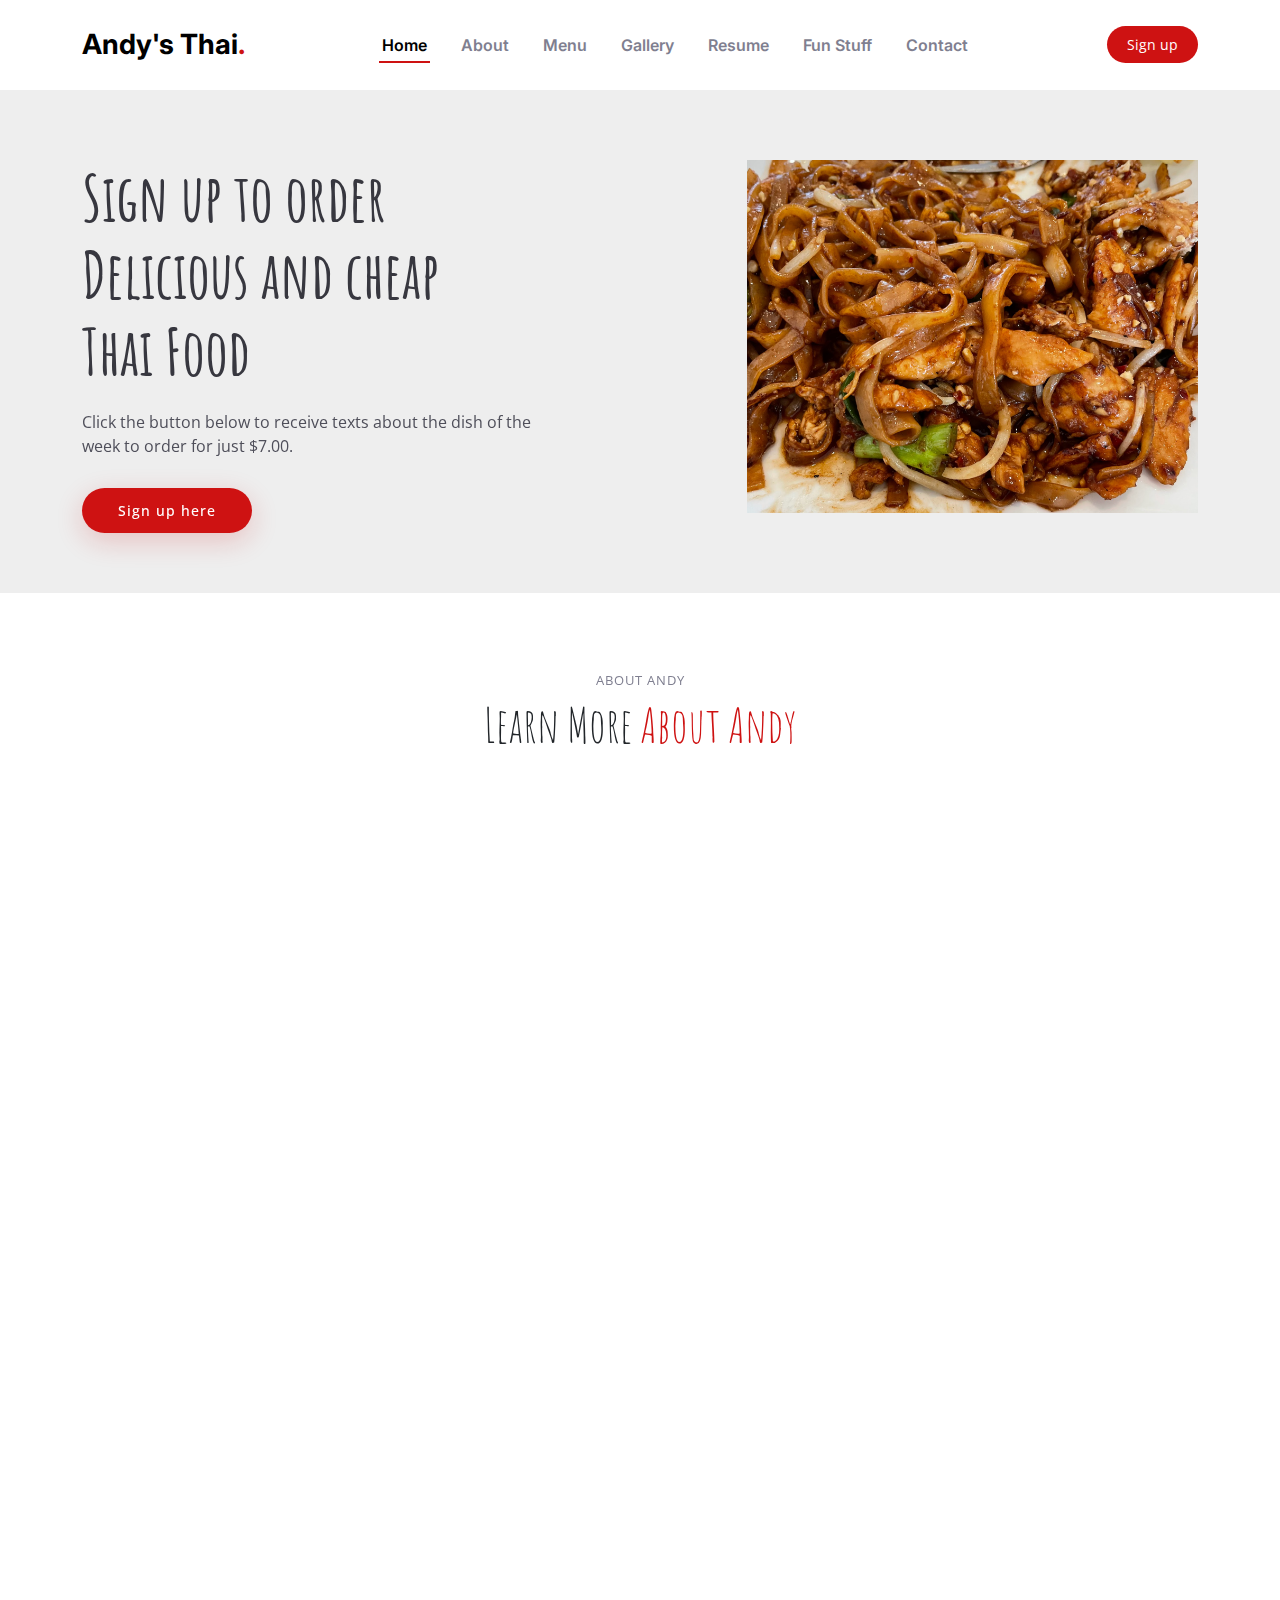
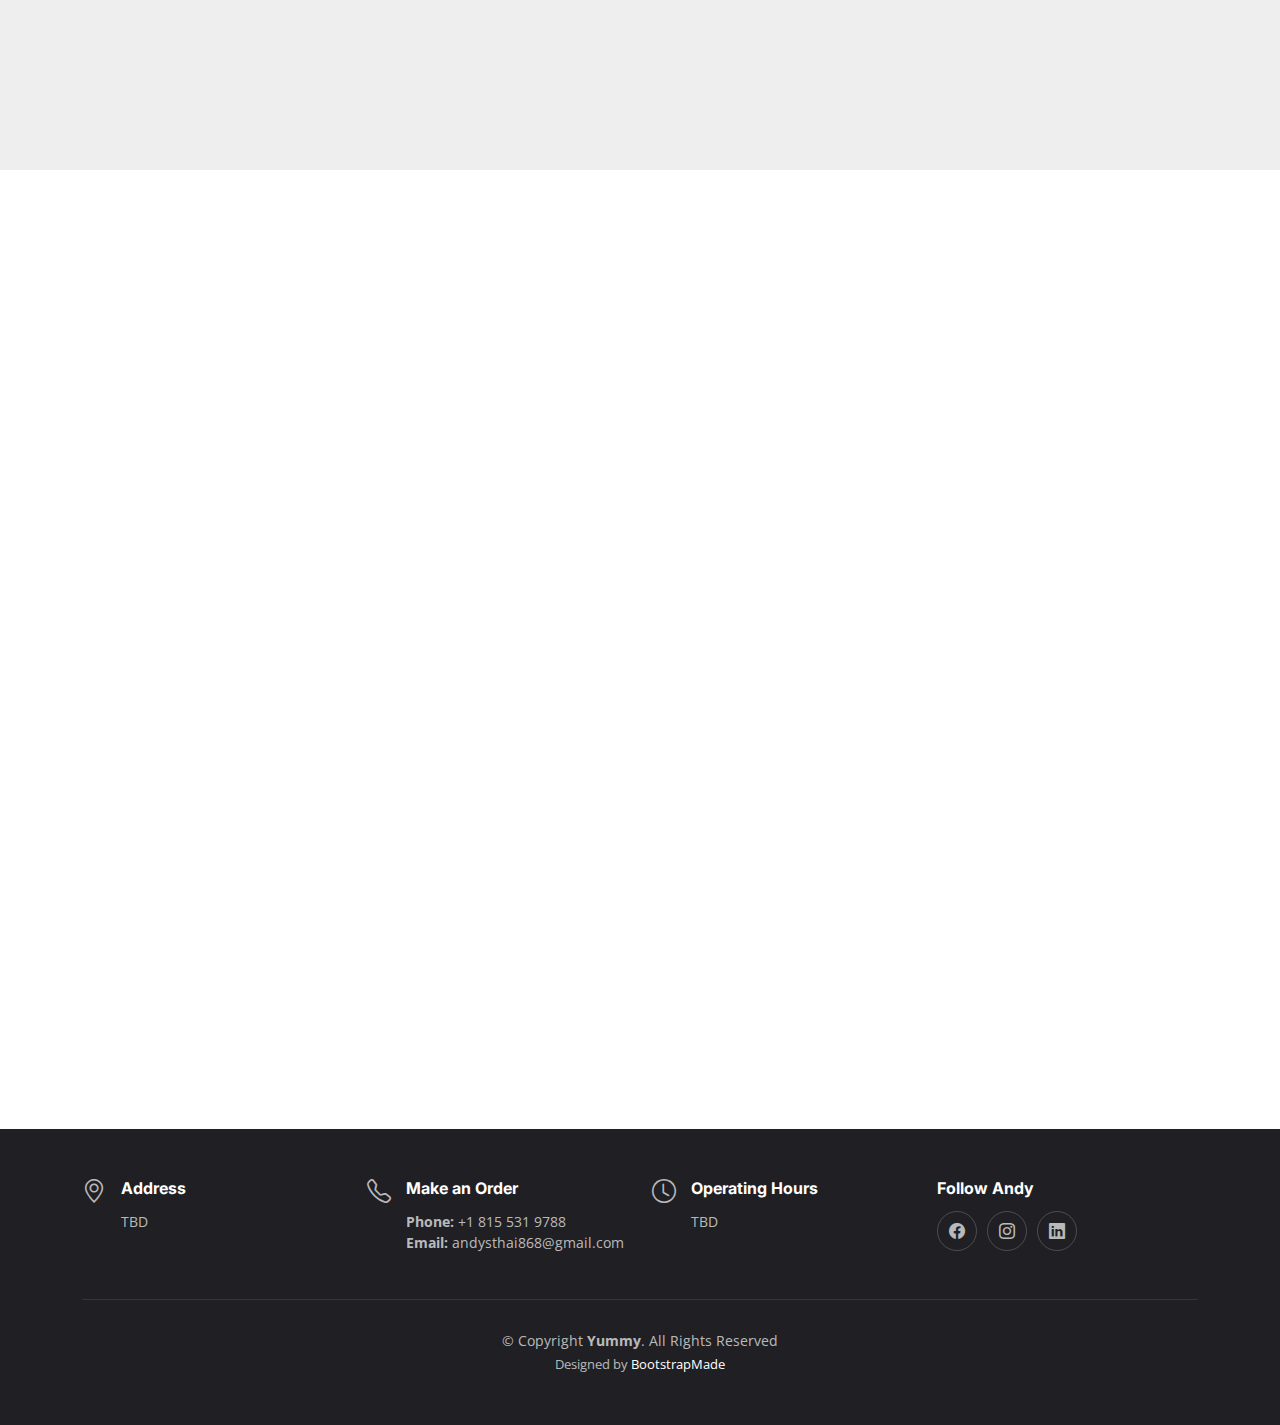
<file: index.html>
<!--
  Andrew Hunsaker
  Section 001
  December 16, 2022
-->

<!DOCTYPE html>
<html lang="en">

<head>
  <meta charset="utf-8">
  <meta content="width=device-width, initial-scale=1.0" name="viewport">

  <title>Yummy Bootstrap Template - Index</title>
  <meta content="" name="description">
  <meta content="" name="keywords">

  <!-- Favicons -->
  <link href="assets/img/favicon.png" rel="icon">
  <link href="assets/img/apple-touch-icon.png" rel="apple-touch-icon">

  <!-- Google Fonts -->
  <link rel="preconnect" href="https://fonts.googleapis.com">
  <link rel="preconnect" href="https://fonts.gstatic.com" crossorigin>
  <link href="https://fonts.googleapis.com/css2?family=Open+Sans:ital,wght@0,300;0,400;0,500;0,600;0,700;1,300;1,400;1,600;1,700&family=Amatic+SC:ital,wght@0,300;0,400;0,500;0,600;0,700;1,300;1,400;1,500;1,600;1,700&family=Inter:ital,wght@0,300;0,400;0,500;0,600;0,700;1,300;1,400;1,500;1,600;1,700&display=swap" rel="stylesheet">

  <!-- Vendor CSS Files -->
  <link href="assets/vendor/bootstrap/css/bootstrap.min.css" rel="stylesheet">
  <link href="assets/vendor/bootstrap-icons/bootstrap-icons.css" rel="stylesheet">
  <link href="assets/vendor/aos/aos.css" rel="stylesheet">
  <link href="assets/vendor/glightbox/css/glightbox.min.css" rel="stylesheet">
  <link href="assets/vendor/swiper/swiper-bundle.min.css" rel="stylesheet">

  <!-- Template Main CSS File -->
  <link href="assets/css/main.css" rel="stylesheet">

  <!-- =======================================================
  * Template Name: Yummy - v1.2.1
  * Template URL: https://bootstrapmade.com/yummy-bootstrap-restaurant-website-template/
  * Author: BootstrapMade.com
  * License: https://bootstrapmade.com/license/
  ======================================================== -->
</head>

<body>

  <!-- ======= Header ======= -->
  <header id="header" class="header fixed-top d-flex align-items-center">
    <div class="container d-flex align-items-center justify-content-between">

      <a href="index.html" class="logo d-flex align-items-center me-auto me-lg-0">
        <!-- Uncomment the line below if you also wish to use an image logo -->
        <!-- <img src="assets/img/logo.png" alt=""> -->
        <h1>Andy's Thai<span>.</span></h1>
      </a>

      <nav id="navbar" class="navbar">
        <ul>
          <li><a href="#hero">Home</a></li>
          <li><a href="#about">About</a></li>
          <li><a href="#menu">Menu</a></li>
          <!--<li><a href="#events">Events</a></li>
          <li><a href="#schefs">Chefs</a></li> -->
          <li><a href="#gallery">Gallery</a></li>
          <li><a href="html/from_scratch.html">Resume</a></li>
          <li><a href="html/other.html">Fun Stuff</a></li>
         <!-- <li class="dropdown"><a href="#"><span>Drop Down</span> <i class="bi bi-chevron-down dropdown-indicator"></i></a>
            <ul>
              <li><a href="#">Drop Down 1</a></li>
              <li class="dropdown"><a href="#"><span>Deep Drop Down</span> <i class="bi bi-chevron-down dropdown-indicator"></i></a>
                <ul>
                  <li><a href="#">Deep Drop Down 1</a></li>
                  <li><a href="#">Deep Drop Down 2</a></li>
                  <li><a href="#">Deep Drop Down 3</a></li>
                  <li><a href="#">Deep Drop Down 4</a></li>
                  <li><a href="#">Deep Drop Down 5</a></li>
                </ul>
              </li>
              <li><a href="#">Drop Down 2</a></li>
              <li><a href="#">Drop Down 3</a></li>
              <li><a href="#">Drop Down 4</a></li>
            </ul>
          </li> -->
          <li><a href="#contact">Contact</a></li>
        </ul>
      </nav><!-- .navbar -->

      <a class="btn-book-a-table" href="#book-a-table">Sign up</a>
      <i class="mobile-nav-toggle mobile-nav-show bi bi-list"></i>
      <i class="mobile-nav-toggle mobile-nav-hide d-none bi bi-x"></i>

    </div>
  </header><!-- End Header -->

  <!-- ======= Hero Section ======= -->
  <section id="hero" class="hero d-flex align-items-center section-bg">
    <div class="container">
      <div class="row justify-content-between gy-5">
        <div class="col-lg-5 order-2 order-lg-1 d-flex flex-column justify-content-center align-items-center align-items-lg-start text-center text-lg-start">
          <h2 data-aos="fade-up"> Sign up to order <br>Delicious and cheap <br>Thai Food</h2>
          <p data-aos="fade-up" data-aos-delay="100">Click the button below to receive texts about the dish of the week to order for just $7.00.</p>
          <div class="d-flex" data-aos="fade-up" data-aos-delay="200">
            <a href="#book-a-table" class="btn-book-a-table">Sign up here</a>
            <!--<a href="https://www.youtube.com/watch?v=LXb3EKWsInQ" class="glightbox btn-watch-video d-flex align-items-center"><i class="bi bi-play-circle"></i><span>Watch Video</span></a>-->
          </div>
        </div>
        <div class="col-lg-5 order-1 order-lg-2 text-center text-lg-start">
          <img src="assets/img/Restauraunt_Pad_Thai.jpg" class="img-fluid" alt="" data-aos="zoom-out" data-aos-delay="300">
        </div>
      </div>
    </div>
  </section><!-- End Hero Section -->

  <main id="main">

    <!-- ======= About Section ======= -->
    <section id="about" class="about">
      <div class="container" data-aos="fade-up">

        <div class="section-header">
          <h2>About Andy</h2>
          <p>Learn More <span>About Andy</span></p>
        </div>

        <div class="row gy-4">
          <div class="col-lg-7 position-relative about-img" class="background" style="background-image: url(assets/img/Andy_With_Food.jpeg);" data-aos="fade-up" data-aos-delay="150">
            <div class="call-us position-absolute">
              <h4>Place an Order</h4>
              <p>+1 815 531 9788</p>
            </div>
          </div>
          <div class="col-lg-5 d-flex align-items-end" data-aos="fade-up" data-aos-delay="300">
            <div class="content ps-0 ps-lg-5">
              <p class="fst-italic">
                Andrew (Andy) Hunsaker (22) is a student at Brigham Young University in Provo, Utah.
                Born from an American father and Thai mother, Andy has grown up surrounded by authentic Thai food.
                His mother Oy, originally from Thailand, was an owner of a Thai restaurant, Oy's Thai Cuisine, and was famous for delicious Thai cooking, as well as her energetic and loving personality.
              </p>
              <p class="fst-italic">
                Andy spent some summers working at Oy's Thai Cuisine. It was there that Oy taught him how to cook authentic Thai food.
                As he worked at the family restaurant, he developed a great love for Thai food and and an even greater love for sharing that food with others.
              </p>
              <p class="fst-italic">
                Andy knows that Thai food cooked Oy-style is to die for, and he hopes to keep his mother's legacy alive through a restaurant.
                He plans on opening a Thai restaurant after receiving an education, but until then, he has decided to start selling Thai food to-go.
              </p>
              <p class="fst-italic">
                Come give Andy's Thai a try and make an order today!
              </p>

              <div class="position-relative mt-4">
                <img src="assets/img/Oy_and_Andy.jpeg" class="img-fluid" alt="Picture of Oy and Andy">
                <!-- <a href="https://www.youtube.com/watch?v=LXb3EKWsInQ" class="glightbox play-btn"></a> -->
              </div>
            </div>
          </div>
        </div>

      </div>
    </section><!-- End About Section -->

    <!-- ======= Why Us Section ======= -->
 <!--   <section id="why-us" class="why-us section-bg">
      <div class="container" data-aos="fade-up">

        <div class="row gy-4">

          <div class="col-lg-4" data-aos="fade-up" data-aos-delay="100">
            <div class="why-box">
              <h3>Why Choose Yummy?</h3>
              <p>
                Lorem ipsum dolor sit amet, consectetur adipiscing elit, sed do eiusmod tempor incididunt ut labore et dolore magna aliqua. Duis aute irure dolor in reprehenderit
                Asperiores dolores sed et. Tenetur quia eos. Autem tempore quibusdam vel necessitatibus optio ad corporis.
              </p>
              <div class="text-center">
                <a href="#" class="more-btn">Learn More <i class="bx bx-chevron-right"></i></a>
              </div>
            </div>
          </div> --> <!-- End Why Box -->

<!--          <div class="col-lg-8 d-flex align-items-center">
            <div class="row gy-4">

              <div class="col-xl-4" data-aos="fade-up" data-aos-delay="200">
                <div class="icon-box d-flex flex-column justify-content-center align-items-center">
                  <i class="bi bi-clipboard-data"></i>
                  <h4>Corporis voluptates officia eiusmod</h4>
                  <p>Consequuntur sunt aut quasi enim aliquam quae harum pariatur laboris nisi ut aliquip</p>
                </div>
              </div> --> <!-- End Icon Box -->

<!--              <div class="col-xl-4" data-aos="fade-up" data-aos-delay="300">
                <div class="icon-box d-flex flex-column justify-content-center align-items-center">
                  <i class="bi bi-gem"></i>
                  <h4>Ullamco laboris ladore pan</h4>
                  <p>Excepteur sint occaecat cupidatat non proident, sunt in culpa qui officia deserunt</p>
                </div>
              </div> --> <!-- End Icon Box -->

<!--              <div class="col-xl-4" data-aos="fade-up" data-aos-delay="400">
                <div class="icon-box d-flex flex-column justify-content-center align-items-center">
                  <i class="bi bi-inboxes"></i>
                  <h4>Labore consequatur incidid dolore</h4>
                  <p>Aut suscipit aut cum nemo deleniti aut omnis. Doloribus ut maiores omnis facere</p>
                </div>
              </div> --> <!-- End Icon Box -->

<!--      </div>
          </div>

        </div>

      </div>
    </section> --> <!-- End Why Us Section -->

    <!-- ======= Stats Counter Section ======= -->
 <!--   <section id="stats-counter" class="stats-counter">
      <div class="container" data-aos="zoom-out">

        <div class="row gy-4">

          <div class="col-lg-3 col-md-6">
            <div class="stats-item text-center w-100 h-100">
              <span data-purecounter-start="0" data-purecounter-end="232" data-purecounter-duration="1" class="purecounter"></span>
              <p>Clients</p>
            </div>
          </div> --> <!-- End Stats Item -->

 <!--          <div class="col-lg-3 col-md-6">
            <div class="stats-item text-center w-100 h-100">
              <span data-purecounter-start="0" data-purecounter-end="521" data-purecounter-duration="1" class="purecounter"></span>
              <p>Projects</p>
            </div>
          </div> --> <!-- End Stats Item -->

 <!--          <div class="col-lg-3 col-md-6">
            <div class="stats-item text-center w-100 h-100">
              <span data-purecounter-start="0" data-purecounter-end="1453" data-purecounter-duration="1" class="purecounter"></span>
              <p>Hours Of Support</p>
            </div>
          </div> --> <!-- End Stats Item -->

 <!--          <div class="col-lg-3 col-md-6">
            <div class="stats-item text-center w-100 h-100">
              <span data-purecounter-start="0" data-purecounter-end="32" data-purecounter-duration="1" class="purecounter"></span>
              <p>Workers</p>
            </div>
          </div> --> <!-- End Stats Item -->

  <!--       </div>

      </div>
    </section> --> <!-- End Stats Counter Section -->

    <!-- ======= Menu Section ======= -->
    <section id="menu" class="menu">
      <div class="container" data-aos="fade-up">

        <div class="section-header">
          <h2>Menu</h2>
          <p>Check Out <span>Andy's Menu</span></p> <br>
          <h2>(More coming soon!)</h2>
        </div>

        <ul class="nav nav-tabs d-flex justify-content-center" data-aos="fade-up" data-aos-delay="200">

          <li class="nav-item">
            <a class="nav-link active show" data-bs-toggle="tab" data-bs-target="#menu-starters">
              <h4>Entrées</h4>
            </a>
          </li><!-- End tab nav item -->

           <!-- <li class="nav-item">
            <a class="nav-link" data-bs-toggle="tab" data-bs-target="#menu-breakfast">
              <h4>Breakfast</h4>
            </a> --> <!-- End tab nav item -->

          <!-- <li class="nav-item">
            <a class="nav-link" data-bs-toggle="tab" data-bs-target="#menu-lunch">
              <h4>Lunch</h4>
            </a>
          </li> --> <!-- End tab nav item -->

          <!-- <li class="nav-item">
            <a class="nav-link" data-bs-toggle="tab" data-bs-target="#menu-dinner">
              <h4>Dinner</h4>
            </a>
          </li> --> <!-- End tab nav item -->

        </ul>

        <div class="tab-content" data-aos="fade-up" data-aos-delay="300">

          <div class="tab-pane fade active show" id="menu-starters">

            <div class="tab-header text-center">
              <p>Menu</p>
              <h3>Entrées</h3>
            </div>

            <div class="row gy-5">

              <div class="col-lg-4 menu-item">
                <a href="assets/img/Pad_Thai_ Oy's_Thai.webp" class="glightbox"><img src="assets/img/Pad_Thai_ Oy's_Thai.webp" class="menu-img img-fluid" alt="Picture of Pad Thai"></a>
                <h4>Oy's Famous Pad Thai</h4>
                <p class="ingredients">
                  Rice noodles stir-fried with Oy's secret sauce, chicken, bean sprouts, green onion, crushed peanuts, and lime
                </p>
                <p class="price">
                  $7.00
                </p>
              </div><!-- Menu Item -->

              <div class="col-lg-4 menu-item">
                <a href="assets/img/Drunken_Noodles.webp" class="glightbox"><img src="assets/img/Drunken_Noodles.webp" class="menu-img img-fluid" alt="Picture of Drunken Noodles"></a>
                <h4>Drunken Noodles</h4>
                <p class="ingredients">
                  Wide rice noodles stir fried with an egg, chicken, Thai chili, Thai basil, broccoli, carrots, yellow onion, with brown sauce
                </p>
                <p class="price">
                  $7.00
                </p>
              </div><!-- Menu Item -->
              
              <div class="col-lg-4 menu-item">
                <a href="assets/img/Rama_Chicken.jpeg" class="glightbox"><img src="assets/img/Rama_Chicken.jpeg" class="menu-img img-fluid" alt="Picture of Rama Chicken"></a>
                <h4>Rama Chicken (served with white rice)</h4>
                <p class="ingredients">
                  Peanut sauce, chicken, broccoli and carrots
                </p>
                <p class="price">
                  $7.00
                </p>
              </div><!-- Menu Item -->

              <div class="col-lg-4 menu-item">
              <a href="assets/img/Red_Curry.webp" class="glightbox"><img src="assets/img/Red_Curry.webp" class="menu-img img-fluid" alt="Picture of Red Curry"></a>
              <h4>Red Curry (served with white rice)</h4>
              <p class="ingredients">
                Red curry paste and coconut milk with chicken, Thai basil, zucchini, and bamboo shoots
              </p>
              <p class="price">
                $7.00
              </p>
              </div><!-- Menu Item -->

              <div class="col-lg-4 menu-item">
                <a href="assets/img/Basil_Stir_Fry.jpg" class="glightbox"><img src="assets/img/Basil_Stir_Fry.jpg" class="menu-img img-fluid" alt="Picture of Pad Bai Gra Pow"></a>
                <h4>Pad Bai Gra Pow (Basil Stir Fry; served with white rice)</h4>
                <p class="ingredients">
                  Stir fried grounded chicken with Thai basil, bell peppers, green onion, and yellow onion
                </p>
                <p class="price">
                  $7.00
                </p>
              </div><!-- Menu Item -->

              <div class="col-lg-4 menu-item">
                <a href="assets/img/Cashew_Chicken.webp" class="glightbox"><img src="assets/img/Cashew_Chicken.webp" class="menu-img img-fluid" alt="Picture of Cashew Chicken Stir Fry"></a>
                <h4>Cashew Chicken Stir Fry (served with white rice)</h4>
                <p class="ingredients">
                  Stir fried chicken with cashews, bell peppers, green onion, yellow onion, and water chestnuts
                </p>
                <p class="price">
                  $7.00
                </p>
              </div><!-- Menu Item -->

            </div>
          </div><!-- End Starter Menu Content -->

          <div class="tab-pane fade" id="menu-breakfast">

            <div class="tab-header text-center">
              <p>Menu</p>
              <h3>Breakfast</h3>
            </div>

            <div class="row gy-5">

              <div class="col-lg-4 menu-item">
                <a href="assets/img/menu/menu-item-1.png" class="glightbox"><img src="assets/img/menu/menu-item-1.png" class="menu-img img-fluid" alt=""></a>
                <h4>Magnam Tiste</h4>
                <p class="ingredients">
                  Lorem, deren, trataro, filede, nerada
                </p>
                <p class="price">
                  $5.95
                </p>
              </div><!-- Menu Item -->

              <div class="col-lg-4 menu-item">
                <a href="assets/img/menu/menu-item-2.png" class="glightbox"><img src="assets/img/menu/menu-item-2.png" class="menu-img img-fluid" alt=""></a>
                <h4>Aut Luia</h4>
                <p class="ingredients">
                  Lorem, deren, trataro, filede, nerada
                </p>
                <p class="price">
                  $14.95
                </p>
              </div><!-- Menu Item -->

              <div class="col-lg-4 menu-item">
                <a href="assets/img/menu/menu-item-3.png" class="glightbox"><img src="assets/img/menu/menu-item-3.png" class="menu-img img-fluid" alt=""></a>
                <h4>Est Eligendi</h4>
                <p class="ingredients">
                  Lorem, deren, trataro, filede, nerada
                </p>
                <p class="price">
                  $8.95
                </p>
              </div><!-- Menu Item -->

              <div class="col-lg-4 menu-item">
                <a href="assets/img/menu/menu-item-4.png" class="glightbox"><img src="assets/img/menu/menu-item-4.png" class="menu-img img-fluid" alt=""></a>
                <h4>Eos Luibusdam</h4>
                <p class="ingredients">
                  Lorem, deren, trataro, filede, nerada
                </p>
                <p class="price">
                  $12.95
                </p>
              </div><!-- Menu Item -->

              <div class="col-lg-4 menu-item">
                <a href="assets/img/menu/menu-item-5.png" class="glightbox"><img src="assets/img/menu/menu-item-5.png" class="menu-img img-fluid" alt=""></a>
                <h4>Eos Luibusdam</h4>
                <p class="ingredients">
                  Lorem, deren, trataro, filede, nerada
                </p>
                <p class="price">
                  $12.95
                </p>
              </div><!-- Menu Item -->

              <div class="col-lg-4 menu-item">
                <a href="assets/img/menu/menu-item-6.png" class="glightbox"><img src="assets/img/menu/menu-item-6.png" class="menu-img img-fluid" alt=""></a>
                <h4>Laboriosam Direva</h4>
                <p class="ingredients">
                  Lorem, deren, trataro, filede, nerada
                </p>
                <p class="price">
                  $9.95
                </p>
              </div><!-- Menu Item -->

            </div>
          </div><!-- End Breakfast Menu Content -->

          <div class="tab-pane fade" id="menu-lunch">

            <div class="tab-header text-center">
              <p>Menu</p>
              <h3>Lunch</h3>
            </div>

            <div class="row gy-5">

              <div class="col-lg-4 menu-item">
                <a href="assets/img/menu/menu-item-1.png" class="glightbox"><img src="assets/img/menu/menu-item-1.png" class="menu-img img-fluid" alt=""></a>
                <h4>Magnam Tiste</h4>
                <p class="ingredients">
                  Lorem, deren, trataro, filede, nerada
                </p>
                <p class="price">
                  $5.95
                </p>
              </div><!-- Menu Item -->

              <div class="col-lg-4 menu-item">
                <a href="assets/img/menu/menu-item-2.png" class="glightbox"><img src="assets/img/menu/menu-item-2.png" class="menu-img img-fluid" alt=""></a>
                <h4>Aut Luia</h4>
                <p class="ingredients">
                  Lorem, deren, trataro, filede, nerada
                </p>
                <p class="price">
                  $14.95
                </p>
              </div><!-- Menu Item -->

              <div class="col-lg-4 menu-item">
                <a href="assets/img/menu/menu-item-3.png" class="glightbox"><img src="assets/img/menu/menu-item-3.png" class="menu-img img-fluid" alt=""></a>
                <h4>Est Eligendi</h4>
                <p class="ingredients">
                  Lorem, deren, trataro, filede, nerada
                </p>
                <p class="price">
                  $8.95
                </p>
              </div><!-- Menu Item -->

              <div class="col-lg-4 menu-item">
                <a href="assets/img/menu/menu-item-4.png" class="glightbox"><img src="assets/img/menu/menu-item-4.png" class="menu-img img-fluid" alt=""></a>
                <h4>Eos Luibusdam</h4>
                <p class="ingredients">
                  Lorem, deren, trataro, filede, nerada
                </p>
                <p class="price">
                  $12.95
                </p>
              </div><!-- Menu Item -->

              <div class="col-lg-4 menu-item">
                <a href="assets/img/menu/menu-item-5.png" class="glightbox"><img src="assets/img/menu/menu-item-5.png" class="menu-img img-fluid" alt=""></a>
                <h4>Eos Luibusdam</h4>
                <p class="ingredients">
                  Lorem, deren, trataro, filede, nerada
                </p>
                <p class="price">
                  $12.95
                </p>
              </div><!-- Menu Item -->

              <div class="col-lg-4 menu-item">
                <a href="assets/img/menu/menu-item-6.png" class="glightbox"><img src="assets/img/menu/menu-item-6.png" class="menu-img img-fluid" alt=""></a>
                <h4>Laboriosam Direva</h4>
                <p class="ingredients">
                  Lorem, deren, trataro, filede, nerada
                </p>
                <p class="price">
                  $9.95
                </p>
              </div><!-- Menu Item -->

            </div>
          </div><!-- End Lunch Menu Content -->

          <div class="tab-pane fade" id="menu-dinner">

            <div class="tab-header text-center">
              <p>Menu</p>
              <h3>Dinner</h3>
            </div>

            <div class="row gy-5">

              <div class="col-lg-4 menu-item">
                <a href="assets/img/menu/menu-item-1.png" class="glightbox"><img src="assets/img/menu/menu-item-1.png" class="menu-img img-fluid" alt=""></a>
                <h4>Magnam Tiste</h4>
                <p class="ingredients">
                  Lorem, deren, trataro, filede, nerada
                </p>
                <p class="price">
                  $5.95
                </p>
              </div><!-- Menu Item -->

              <div class="col-lg-4 menu-item">
                <a href="assets/img/menu/menu-item-2.png" class="glightbox"><img src="assets/img/menu/menu-item-2.png" class="menu-img img-fluid" alt=""></a>
                <h4>Aut Luia</h4>
                <p class="ingredients">
                  Lorem, deren, trataro, filede, nerada
                </p>
                <p class="price">
                  $14.95
                </p>
              </div><!-- Menu Item -->

              <div class="col-lg-4 menu-item">
                <a href="assets/img/menu/menu-item-3.png" class="glightbox"><img src="assets/img/menu/menu-item-3.png" class="menu-img img-fluid" alt=""></a>
                <h4>Est Eligendi</h4>
                <p class="ingredients">
                  Lorem, deren, trataro, filede, nerada
                </p>
                <p class="price">
                  $8.95
                </p>
              </div><!-- Menu Item -->

              <div class="col-lg-4 menu-item">
                <a href="assets/img/menu/menu-item-4.png" class="glightbox"><img src="assets/img/menu/menu-item-4.png" class="menu-img img-fluid" alt=""></a>
                <h4>Eos Luibusdam</h4>
                <p class="ingredients">
                  Lorem, deren, trataro, filede, nerada
                </p>
                <p class="price">
                  $12.95
                </p>
              </div><!-- Menu Item -->

              <div class="col-lg-4 menu-item">
                <a href="assets/img/menu/menu-item-5.png" class="glightbox"><img src="assets/img/menu/menu-item-5.png" class="menu-img img-fluid" alt=""></a>
                <h4>Eos Luibusdam</h4>
                <p class="ingredients">
                  Lorem, deren, trataro, filede, nerada
                </p>
                <p class="price">
                  $12.95
                </p>
              </div><!-- Menu Item -->

              <div class="col-lg-4 menu-item">
                <a href="assets/img/menu/menu-item-6.png" class="glightbox"><img src="assets/img/menu/menu-item-6.png" class="menu-img img-fluid" alt=""></a>
                <h4>Laboriosam Direva</h4>
                <p class="ingredients">
                  Lorem, deren, trataro, filede, nerada
                </p>
                <p class="price">
                  $9.95
                </p>
              </div><!-- Menu Item -->

            </div>
          </div><!-- End Dinner Menu Content -->

        </div>

      </div>
    </section><!-- End Menu Section -->

    <!-- ======= Testimonials Section ======= -->
    <section id="testimonials" class="testimonials section-bg">
      <div class="container" data-aos="fade-up">

        <div class="section-header">
          <h2>Testimonials</h2>
          <p>What Are They <span>Saying About Andy</span></p>
        </div>

        <div class="slides-1 swiper" data-aos="fade-up" data-aos-delay="100">
          <div class="swiper-wrapper">

            <div class="swiper-slide">
              <div class="testimonial-item">
                <div class="row gy-4 justify-content-center">
                  <div class="col-lg-6">
                    <div class="testimonial-content">
                      <p>
                        <i class="bi bi-quote quote-icon-left"></i>
                        This stuff is insane. I've never had such an intense array of flavors burst in my mouth before. The rama chicken is to die for!
                        <i class="bi bi-quote quote-icon-right"></i>
                      </p>
                      <h3>Alexander Densley</h3>
                      <h4>Vice President of BYUSA</h4>
                      <div class="stars">
                        <i class="bi bi-star-fill"></i><i class="bi bi-star-fill"></i><i class="bi bi-star-fill"></i><i class="bi bi-star-fill"></i><i class="bi bi-star-fill"></i>
                      </div>
                    </div>
                  </div>
                  <div class="col-lg-2 text-center">
                    <img src="assets/img/Alexander_Densley.jpeg" class="img-fluid testimonial-img" alt="">
                  </div>
                </div>
              </div>
            </div><!-- End testimonial item -->

            <div class="swiper-slide">
              <div class="testimonial-item">
                <div class="row gy-4 justify-content-center">
                  <div class="col-lg-6">
                    <div class="testimonial-content">
                      <p>
                        <i class="bi bi-quote quote-icon-left"></i>
                        Andy knows what he's doing! This food is simply delightful and has such a perfect blend of flavor and spice.
                        <i class="bi bi-quote quote-icon-right"></i>
                      </p>
                      <h3>Nathaniel Hatch</h3>
                      <h4>Philosopher</h4>
                      <div class="stars">
                        <i class="bi bi-star-fill"></i><i class="bi bi-star-fill"></i><i class="bi bi-star-fill"></i><i class="bi bi-star-fill"></i><i class="bi bi-star-fill"></i>
                      </div>
                    </div>
                  </div>
                  <div class="col-lg-2 text-center">
                    <img src="assets/img/Nathaniel_Hatch.jpeg" class="img-fluid testimonial-img" alt="">
                  </div>
                </div>
              </div>
            </div><!-- End testimonial item -->

            <div class="swiper-slide">
              <div class="testimonial-item">
                <div class="row gy-4 justify-content-center">
                  <div class="col-lg-6">
                    <div class="testimonial-content">
                      <p>
                        <i class="bi bi-quote quote-icon-left"></i>
                        Andy's food is to die for! Such a perfect blend of flavor and spice. The best authentic Thai food in Provo!
                        <i class="bi bi-quote quote-icon-right"></i>
                      </p>
                      <h3>Carly Brecht</h3>
                      <h4>Marketer &amp; Entrepreneur</h4>
                      <div class="stars">
                        <i class="bi bi-star-fill"></i><i class="bi bi-star-fill"></i><i class="bi bi-star-fill"></i><i class="bi bi-star-fill"></i><i class="bi bi-star-fill"></i>
                      </div>
                    </div>
                  </div>
                  <div class="col-lg-2 text-center">
                    <img src="assets/img/Carly_Brecht.jpeg" class="img-fluid testimonial-img" alt="">
                  </div>
                </div>
              </div>
            </div><!-- End testimonial item -->

            <div class="swiper-slide">
              <div class="testimonial-item">
                <div class="row gy-4 justify-content-center">
                  <div class="col-lg-6">
                    <div class="testimonial-content">
                      <p>
                        <i class="bi bi-quote quote-icon-left"></i>
                        Just as good the 10th time as the first! I would steal this food if I had to. Great flavor and a great deal for the price!
                        <i class="bi bi-quote quote-icon-right"></i>
                      </p>
                      <h3>Richard William Evans III</h3>
                      <h4>Stanford Medical School</h4>
                      <div class="stars">
                        <i class="bi bi-star-fill"></i><i class="bi bi-star-fill"></i><i class="bi bi-star-fill"></i><i class="bi bi-star-fill"></i><i class="bi bi-star-fill"></i>
                      </div>
                    </div>
                  </div>
                  <div class="col-lg-2 text-center">
                    <img src="assets/img/Will_Evans.jpeg" class="img-fluid testimonial-img" alt="">
                  </div>
                </div>
              </div>
            </div><!-- End testimonial item -->

          </div>
          <div class="swiper-pagination"></div>
        </div>

      </div>
    </section><!-- End Testimonials Section -->

    <!-- ======= Events Section ======= -->
  <!--  <section id="events" class="events">
      <div class="container-fluid" data-aos="fade-up">

        <div class="section-header">
          <h2>Events</h2>
          <p>Share <span>Your Moments</span> In Our Restaurant</p>
        </div>

        <div class="slides-3 swiper" data-aos="fade-up" data-aos-delay="100">
          <div class="swiper-wrapper">

            <div class="swiper-slide event-item d-flex flex-column justify-content-end" style="background-image: url(assets/img/events-1.jpg)">
              <h3>Custom Parties</h3>
              <div class="price align-self-start">$99</div>
              <p class="description">
                Quo corporis voluptas ea ad. Consectetur inventore sapiente ipsum voluptas eos omnis facere. Enim facilis veritatis id est rem repudiandae nulla expedita quas.
              </p>
            </div> --> <!-- End Event item -->

          <!--  <div class="swiper-slide event-item d-flex flex-column justify-content-end" style="background-image: url(assets/img/events-2.jpg)">
              <h3>Private Parties</h3>
              <div class="price align-self-start">$289</div>
              <p class="description">
                In delectus sint qui et enim. Et ab repudiandae inventore quaerat doloribus. Facere nemo vero est ut dolores ea assumenda et. Delectus saepe accusamus aspernatur.
              </p>
            </div> --> <!-- End Event item -->

          <!--  <div class="swiper-slide event-item d-flex flex-column justify-content-end" style="background-image: url(assets/img/events-3.jpg)">
              <h3>Birthday Parties</h3>
              <div class="price align-self-start">$499</div>
              <p class="description">
                Laborum aperiam atque omnis minus omnis est qui assumenda quos. Quis id sit quibusdam. Esse quisquam ducimus officia ipsum ut quibusdam maxime. Non enim perspiciatis.
              </p>
            </div> --> <!-- End Event item -->

        <!--  </div>
          <div class="swiper-pagination"></div>
        </div>

      </div>
    </section> --> <!-- End Events Section -->

    <!-- ======= Chefs Section ======= -->
  <!--  <section id="chefs" class="chefs section-bg">
      <div class="container" data-aos="fade-up">

        <div class="section-header">
          <h2>Chefs</h2>
          <p>Our <span>Proffesional</span> Chefs</p>
        </div>

        <div class="row gy-4">

          <div class="col-lg-4 col-md-6 d-flex align-items-stretch" data-aos="fade-up" data-aos-delay="100">
            <div class="chef-member">
              <div class="member-img">
                <img src="assets/img/chefs/chefs-1.jpg" class="img-fluid" alt="">
                <div class="social">
                  <a href=""><i class="bi bi-twitter"></i></a>
                  <a href=""><i class="bi bi-facebook"></i></a>
                  <a href=""><i class="bi bi-instagram"></i></a>
                  <a href=""><i class="bi bi-linkedin"></i></a>
                </div>
              </div>
              <div class="member-info">
                <h4>Walter White</h4>
                <span>Master Chef</span>
                <p>Velit aut quia fugit et et. Dolorum ea voluptate vel tempore tenetur ipsa quae aut. Ipsum exercitationem iure minima enim corporis et voluptate.</p>
              </div>
            </div>
          </div> --> <!-- End Chefs Member -->

        <!--  <div class="col-lg-4 col-md-6 d-flex align-items-stretch" data-aos="fade-up" data-aos-delay="200">
            <div class="chef-member">
              <div class="member-img">
                <img src="assets/img/chefs/chefs-2.jpg" class="img-fluid" alt="">
                <div class="social">
                  <a href=""><i class="bi bi-twitter"></i></a>
                  <a href=""><i class="bi bi-facebook"></i></a>
                  <a href=""><i class="bi bi-instagram"></i></a>
                  <a href=""><i class="bi bi-linkedin"></i></a>
                </div>
              </div>
              <div class="member-info">
                <h4>Sarah Jhonson</h4>
                <span>Patissier</span>
                <p>Quo esse repellendus quia id. Est eum et accusantium pariatur fugit nihil minima suscipit corporis. Voluptate sed quas reiciendis animi neque sapiente.</p>
              </div>
            </div>
          </div> --> <!-- End Chefs Member -->

        <!--  <div class="col-lg-4 col-md-6 d-flex align-items-stretch" data-aos="fade-up" data-aos-delay="300">
            <div class="chef-member">
              <div class="member-img">
                <img src="assets/img/chefs/chefs-3.jpg" class="img-fluid" alt="">
                <div class="social">
                  <a href=""><i class="bi bi-twitter"></i></a>
                  <a href=""><i class="bi bi-facebook"></i></a>
                  <a href=""><i class="bi bi-instagram"></i></a>
                  <a href=""><i class="bi bi-linkedin"></i></a>
                </div>
              </div>
              <div class="member-info">
                <h4>William Anderson</h4>
                <span>Cook</span>
                <p>Vero omnis enim consequatur. Voluptas consectetur unde qui molestiae deserunt. Voluptates enim aut architecto porro aspernatur molestiae modi.</p>
              </div>
            </div>
          </div> --> <!-- End Chefs Member -->

      <!--  </div>

      </div>
    </section> --> <!-- End Chefs Section -->

    <!-- ======= Book A Table Section ======= -->
    <section id="book-a-table" class="book-a-table">
      <div class="container" data-aos="fade-up">

        <div class="section-header">
          <h2>Sign up</h2>
          <p>Get <span>Info</span> About Orders</p>
        </div>

        <div class="row g-0">

          <div class="col-lg-4 reservation-img" style="background-image: url(assets/img/reservation.jpg);" data-aos="zoom-out" data-aos-delay="200"></div>

          <div class="col-lg-8 d-flex align-items-center reservation-form-bg">
            <form action="forms/book-a-table.php" method="post" role="form" class="php-email-form" data-aos="fade-up" data-aos-delay="100">
              <div class="row gy-4">
                <div class="col-lg-4 col-md-6">
                  <input type="text" name="name" class="form-control" id="name" placeholder="Your Name" data-rule="minlen:4" data-msg="Please enter at least 4 chars">
                  <div class="validate"></div>
                </div>
                <div class="col-lg-4 col-md-6">
                  <input type="email" class="form-control" name="email" id="email" placeholder="Your Email" data-rule="email" data-msg="Please enter a valid email">
                  <div class="validate"></div>
                </div>
                <div class="col-lg-4 col-md-6">
                  <input type="text" class="form-control" name="phone" id="phone" placeholder="Your Phone" data-rule="minlen:4" data-msg="Please enter at least 4 chars">
                  <div class="validate"></div>
                </div>
              <!--  <div class="col-lg-4 col-md-6">
                  <input type="text" name="date" class="form-control" id="date" placeholder="Date" data-rule="minlen:4" data-msg="Please enter at least 4 chars">
                  <div class="validate"></div>
                </div>
                <div class="col-lg-4 col-md-6">
                  <input type="text" class="form-control" name="time" id="time" placeholder="Time" data-rule="minlen:4" data-msg="Please enter at least 4 chars">
                  <div class="validate"></div>
                </div>
                <div class="col-lg-4 col-md-6">
                  <input type="number" class="form-control" name="people" id="people" placeholder="# of people" data-rule="minlen:1" data-msg="Please enter at least 1 chars">
                  <div class="validate"></div>
                </div> -->
              </div>
              <div class="form-group mt-3">
                <textarea class="form-control" name="message" rows="5" placeholder="Message"></textarea>
                <div class="validate"></div>
              </div>
              <div class="mb-3">
                <div class="loading">Loading</div>
                <div class="error-message"></div>
                <div class="sent-message">Your sign up request was sent. We will send a text or an Email to confirm your registration. Thank you!</div>
              </div>
              <div class="text-center"><button type="submit">Sign up</button></div>
              <a href="mailto: andysthai868@gmail.com">Send Email</a>
            </form>
          </div><!-- End Reservation Form -->

        </div>

      </div>
    </section><!-- End Book A Table Section -->

    <!-- ======= Gallery Section ======= -->
    <section id="gallery" class="gallery section-bg">
      <div class="container" data-aos="fade-up">

        <div class="section-header">
          <h2>gallery</h2>
          <p>Check <span>Our Gallery</span></p>
        </div>

        <div class="gallery-slider swiper">
          <div class="swiper-wrapper align-items-center">
            <div class="swiper-slide"><a class="glightbox" data-gallery="images-gallery" href="assets/img/Gallery_1.jpeg"><img src="assets/img/Gallery_1.jpeg" class="img-fluid" alt=""></a></div>
            <div class="swiper-slide"><a class="glightbox" data-gallery="images-gallery" href="assets/img/Gallery_2.jpeg"><img src="assets/img/Gallery_2.jpeg" class="img-fluid" alt=""></a></div>
            <div class="swiper-slide"><a class="glightbox" data-gallery="images-gallery" href="assets/img/Gallery_3.jpeg"><img src="assets/img/Gallery_3.jpeg" class="img-fluid" alt=""></a></div>
            <div class="swiper-slide"><a class="glightbox" data-gallery="images-gallery" href="assets/img/Gallery_4.jpeg"><img src="assets/img/Gallery_4.jpeg" class="img-fluid" alt=""></a></div>
            <div class="swiper-slide"><a class="glightbox" data-gallery="images-gallery" href="assets/img/Cater_Pad_Thai.jpeg"><img src="assets/img/Cater_Pad_Thai.jpeg" class="img-fluid" alt=""></a></div>
            <div class="swiper-slide"><a class="glightbox" data-gallery="images-gallery" href="assets/img/Gallery_6.jpeg"><img src="assets/img/Gallery_6.jpeg" class="img-fluid" alt=""></a></div>
            <div class="swiper-slide"><a class="glightbox" data-gallery="images-gallery" href="assets/img/Gallery_7.jpeg"><img src="assets/img/Gallery_7.jpeg" class="img-fluid" alt=""></a></div>
            <div class="swiper-slide"><a class="glightbox" data-gallery="images-gallery" href="assets/img/Gallery_8.jpeg"><img src="assets/img/Gallery_8.jpeg" class="img-fluid" alt=""></a></div>
          </div>
          <div class="swiper-pagination"></div>
        </div>

      </div>
    </section><!-- End Gallery Section -->

    <!-- ======= Contact Section ======= -->
    <section id="contact" class="contact">
      <div class="container" data-aos="fade-up">

        <div class="section-header">
          <h2>Contact</h2>
          <p>Need Help? <span>Contact Us</span></p>
        </div>

      <!--  <div class="mb-3">
          <iframe style="border:0; width: 100%; height: 350px;" src="https://www.google.com/maps/embed?pb=!1m14!1m8!1m3!1d12097.433213460943!2d-74.0062269!3d40.7101282!3m2!1i1024!2i768!4f13.1!3m3!1m2!1s0x0%3A0xb89d1fe6bc499443!2sDowntown+Conference+Center!5e0!3m2!1smk!2sbg!4v1539943755621" frameborder="0" allowfullscreen></iframe>
        </div> --> <!-- End Google Maps -->

        <div class="row gy-4">

          <div class="col-md-6">
            <div class="info-item  d-flex align-items-center">
              <i class="icon bi bi-map flex-shrink-0"></i>
              <div>
                <h3>Address</h3>
                <p>TBD</p>
              </div>
            </div>
          </div><!-- End Info Item -->

          <div class="col-md-6">
            <div class="info-item d-flex align-items-center">
              <i class="icon bi bi-envelope flex-shrink-0"></i>
              <div>
                <h3>Email Andy</h3>
                <p>andysthai868@gmail.com</p>
              </div>
            </div>
          </div><!-- End Info Item -->

          <div class="col-md-6">
            <div class="info-item  d-flex align-items-center">
              <i class="icon bi bi-telephone flex-shrink-0"></i>
              <div>
                <h3>Call Andy</h3>
                <p>+1 815 531 9788</p>
              </div>
            </div>
          </div><!-- End Info Item -->

          <div class="col-md-6">
            <div class="info-item  d-flex align-items-center">
              <i class="icon bi bi-share flex-shrink-0"></i>
              <div>
                <h3>Operating Hours</h3>
                <div>
                  TBD
                </div>
              </div>
            </div>
          </div><!-- End Info Item -->

        </div>

        <form action="forms/contact.php" method="post" role="form" class="php-email-form p-3 p-md-4">
          <div class="row">
            <div class="col-xl-6 form-group">
              <input type="text" name="name" class="form-control" id="name" placeholder="Your Name" required>
            </div>
            <div class="col-xl-6 form-group">
              <input type="email" class="form-control" name="email" id="email" placeholder="Your Email" required>
            </div>
          </div>
          <div class="form-group">
            <input type="text" class="form-control" name="subject" id="subject" placeholder="Subject" required>
          </div>
          <div class="form-group">
            <textarea class="form-control" name="message" rows="5" placeholder="Message" required></textarea>
          </div>
          <div class="my-3">
            <div class="loading">Loading</div>
            <div class="error-message"></div>
            <div class="sent-message">Your message has been sent. Thank you!</div>
          </div>
          <div class="text-center"><button type="submit">Send Message</button></div>
        </form>
        <!--End Contact Form -->

      </div>
    </section><!-- End Contact Section -->

  </main><!-- End #main -->

  <!-- ======= Footer ======= -->
  <footer id="footer" class="footer">

    <div class="container">
      <div class="row gy-3">
        <div class="col-lg-3 col-md-6 d-flex">
          <i class="bi bi-geo-alt icon"></i>
          <div>
            <h4>Address</h4>
            <p>
              TBD<br>
            </p>
          </div>

        </div>

        <div class="col-lg-3 col-md-6 footer-links d-flex">
          <i class="bi bi-telephone icon"></i>
          <div>
            <h4>Make an Order</h4>
            <p>
              <strong>Phone:</strong> +1 815 531 9788<br>
              <strong>Email:</strong> andysthai868@gmail.com<br>
            </p>
          </div>
        </div>

        <div class="col-lg-3 col-md-6 footer-links d-flex">
          <i class="bi bi-clock icon"></i>
          <div>
            <h4>Operating Hours</h4>
            <p>
              TBD
            </p>
          </div>
        </div>

        <div class="col-lg-3 col-md-6 footer-links">
          <h4>Follow Andy</h4>
          <div class="social-links d-flex">
            <a href="https://www.facebook.com/profile.php?id=100014462016480" class="facebook"><i class="bi bi-facebook"></i></a>
            <a href="https://www.instagram.com/ahunsaker2/" class="instagram"><i class="bi bi-instagram"></i></a>
            <a href="https://www.linkedin.com/in/andrew-hunsaker-761461171/" class="linkedin"><i class="bi bi-linkedin"></i></a>
          </div>
        </div>

      </div>
    </div>

    <div class="container">
      <div class="copyright">
        &copy; Copyright <strong><span>Yummy</span></strong>. All Rights Reserved
      </div>
      <div class="credits">
        <!-- All the links in the footer should remain intact. -->
        <!-- You can delete the links only if you purchased the pro version. -->
        <!-- Licensing information: https://bootstrapmade.com/license/ -->
        <!-- Purchase the pro version with working PHP/AJAX contact form: https://bootstrapmade.com/yummy-bootstrap-restaurant-website-template/ -->
        Designed by <a href="https://bootstrapmade.com/">BootstrapMade</a>
      </div>
    </div>

  </footer><!-- End Footer -->
  <!-- End Footer -->

  <a href="#" class="scroll-top d-flex align-items-center justify-content-center"><i class="bi bi-arrow-up-short"></i></a>

  <div id="preloader"></div>

  <!-- Vendor JS Files -->
  <script src="assets/vendor/bootstrap/js/bootstrap.bundle.min.js"></script>
  <script src="assets/vendor/aos/aos.js"></script>
  <script src="assets/vendor/glightbox/js/glightbox.min.js"></script>
  <script src="assets/vendor/purecounter/purecounter_vanilla.js"></script>
  <script src="assets/vendor/swiper/swiper-bundle.min.js"></script>
  <script src="assets/vendor/php-email-form/validate.js"></script>

  <!-- Template Main JS File -->
  <script src="assets/js/main.js"></script>

</body>

</html>
</file>
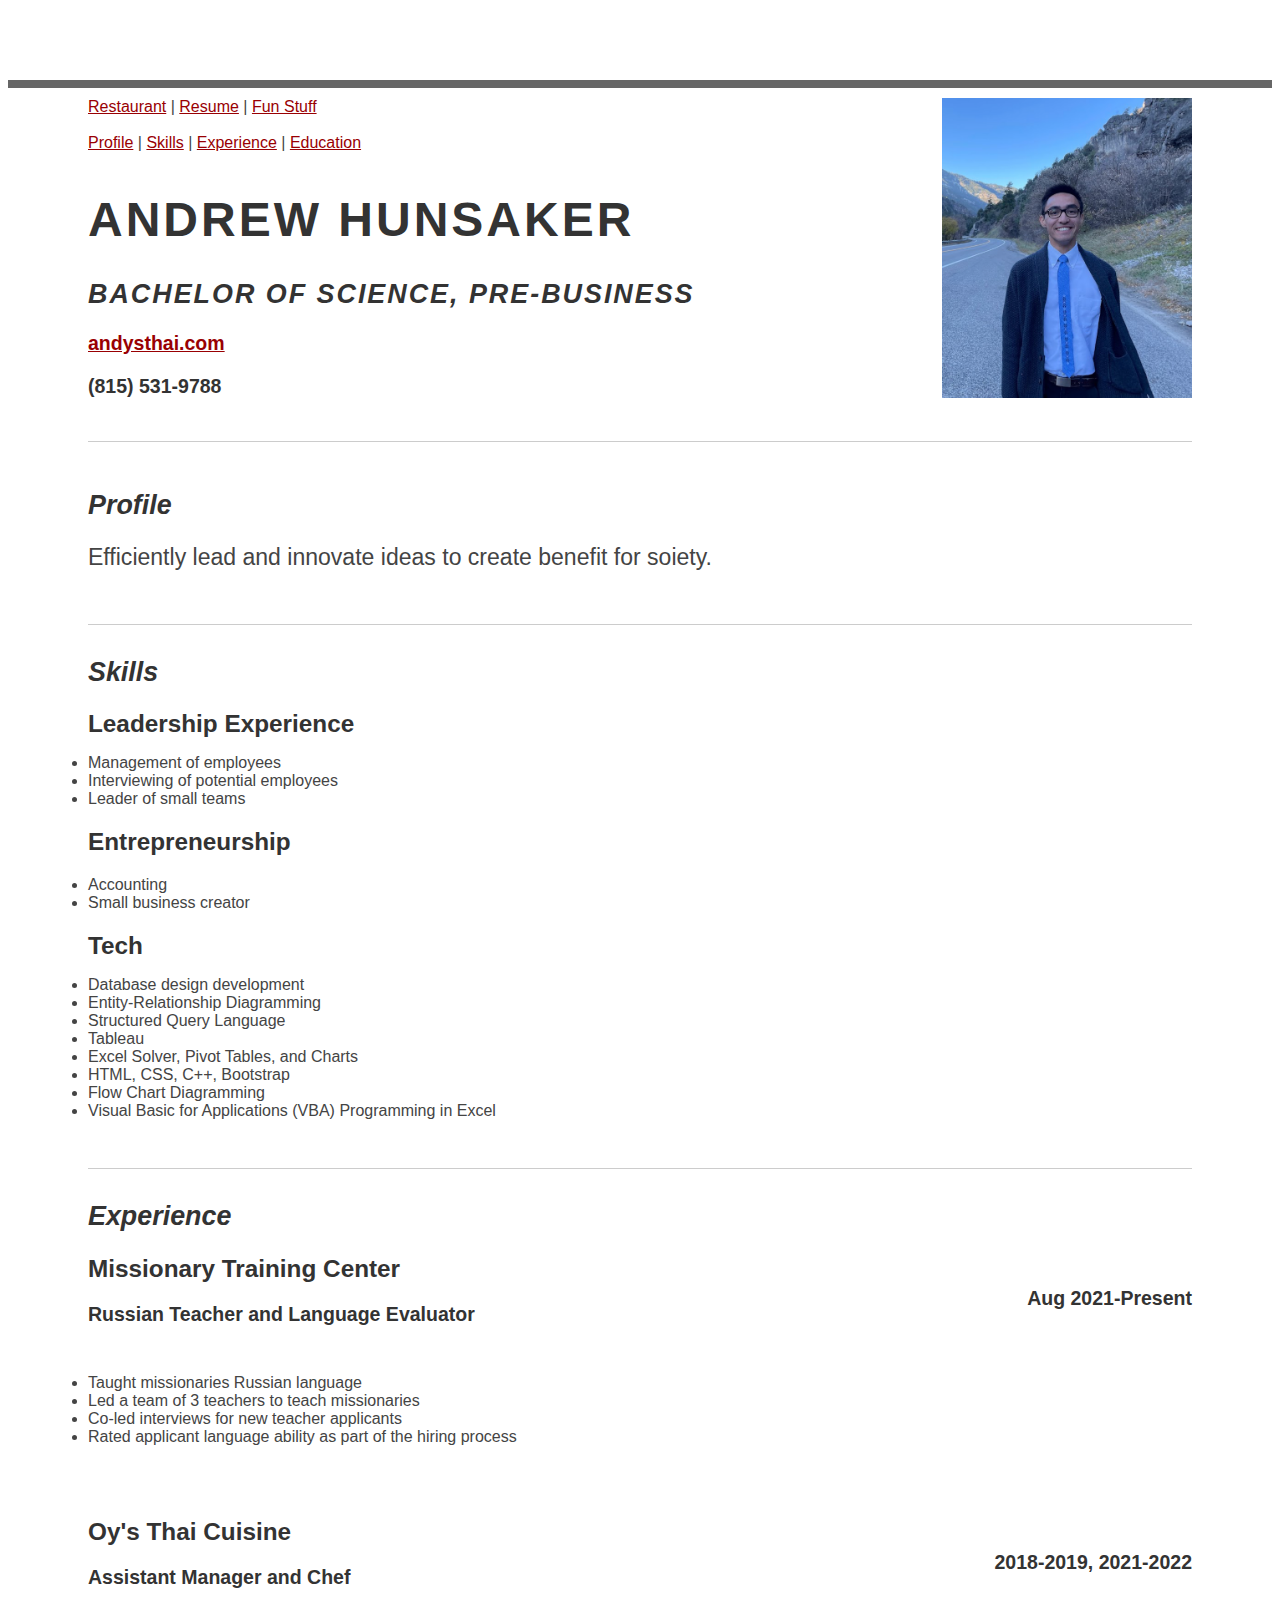
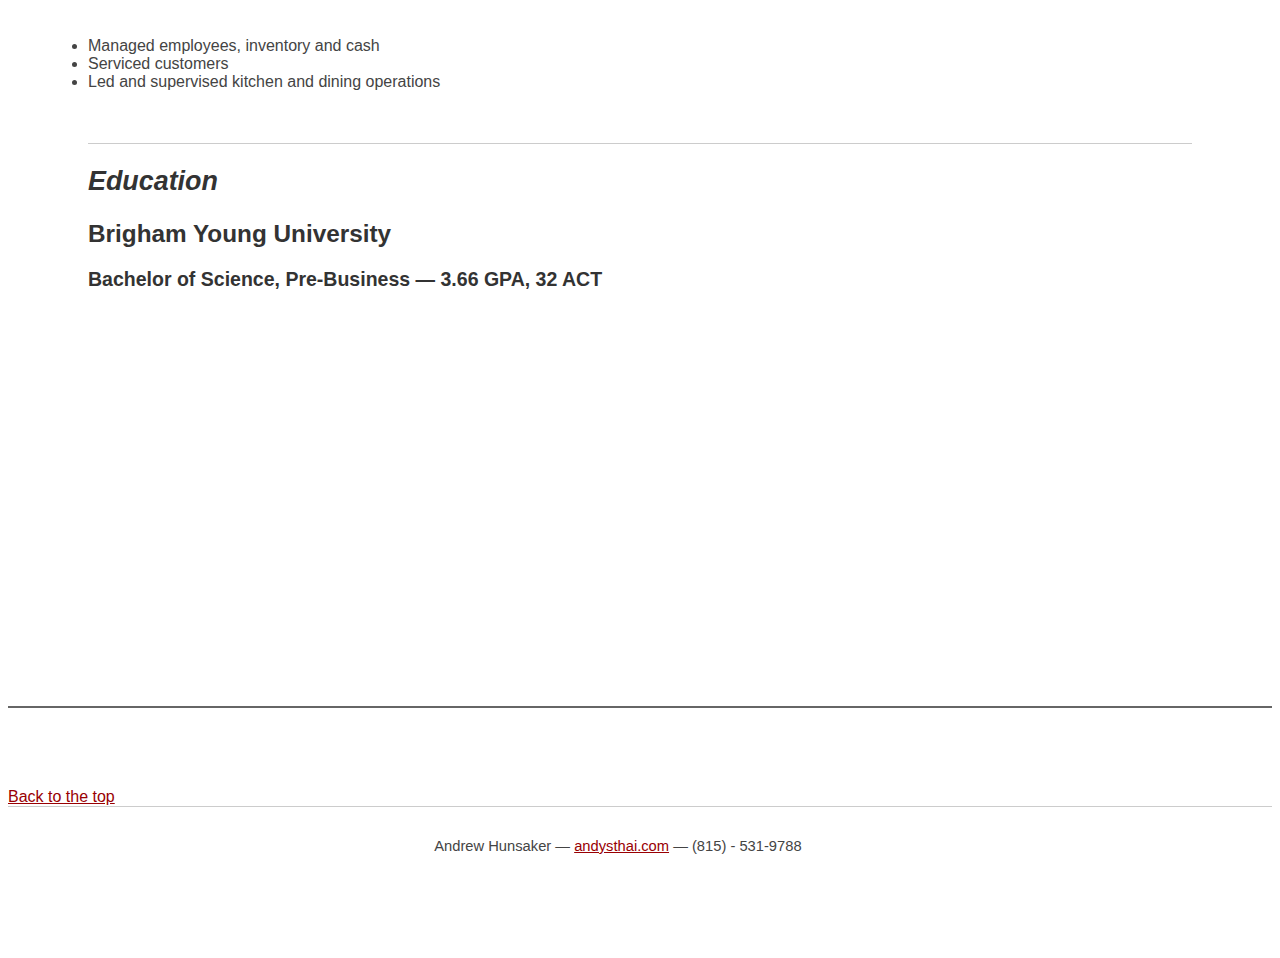
<file: html/from_scratch.html>
<!DOCTYPE html>
<html lang="en">
<head>
    <meta charset="UTF-8">
    <meta http-equiv="X-UA-Compatible" content="IE=edge">
    <meta name="viewport" content="width=device-width, initial-scale=1.0">
    <title>Document</title>
    <link rel="stylesheet" href="../assets/css/fromScratchStyles.css" />
</head>
<body>
    <div id="top" class="yui-t7">
        <div id="content">
            <img src="../assets/img/Logan_Canyon.png" height="300">
            <a href="../index.html" id="top">Restaurant</a> |
            <a href="#">Resume</a> | 
            <a href="other.html">Fun Stuff</a> <br><br>
            <a href="#prof">Profile</a> |
            <a href="#skls">Skills</a> |
            <a href="#exp">Experience</a> |
            <a href="#edu">Education</a>
            <div id="head">
                <div class="yui-gc">
                    <div class="yui-u first">
                        <h1>Andrew Hunsaker</h1>
                        <h2>Bachelor of Science, Pre-Business</h2>
                    </div>
    
                    <div class="yui-u">
                        <div class="contact-info">
                            <h3><a href="from_scratch.html#">andysthai.com</a></h3>
                            <h3>(815) 531-9788</h3>
                        </div>
                    </div>
                </div>
            </div>

            <div id="bod">
                <div id="yui-main">
                    <div class="yui-b">
    
                        <div class="yui-gf">
                            <div class="yui-u first">
                                <h2 id="prof">Profile</h2>
                            </div>
                            <div class="yui-u">
                                <p class="enlarge">
                                    Efficiently lead and innovate ideas to create benefit for soiety.
                                </p>
                            </div>
                        </div>
    
                        <div class="yui-gf">
                            <div class="yui-u first">
                                <h2 id="skls">Skills</h2>
                            </div>
                            <div class="yui-gb">
    
                                <div class="skill">
                                    <h2>Leadership Experience</h2>
                                    <p>
                                        <li>Management of employees</li>
                                        <li>Interviewing of potential employees</li>
                                        <li>Leader of small teams</li>
                                    </p>
                                </div>

                                <div class="skill"></div>
                                    <h2>Entrepreneurship</h2>
                                    <p>
                                        <li>Accounting</li>
                                        <li>Small business creator</li>
                                    </p>
                                </div>

                                <div class="skill">
                                    <h2>Tech</h2>
                                    <p>
                                        <li>Database design development</li>
                                        <li>Entity-Relationship Diagramming</li>
                                        <li>Structured Query Language</li>
                                        <li>Tableau</li>
                                        <li>Excel Solver, Pivot Tables, and Charts</li>
                                        <li>HTML, CSS, C++, Bootstrap</li>
                                        <li>Flow Chart Diagramming</li>
                                        <li>Visual Basic for Applications (VBA) Programming in Excel</li>  
                                    </p>
                                </div>
                            </div>
                        </div>

                        <div class="yui-u first">
							<h2 id="exp">Experience</h2>
						</div>

						<div class="yui-u">

							<div class="exp last">
								<h2>Missionary Training Center</h2>
								<h3>Russian Teacher and Language Evaluator</h3>
								<h4>Aug 2021-Present</h4>
								<p>
                                    <li>Taught missionaries Russian language</li>
                                    <li>Led a team of 3 teachers to teach missionaries</li>
                                    <li>Co-led interviews for new teacher applicants</li>
                                    <li>Rated applicant language ability as part of the hiring process</li>
                                </p>
							</div>

							<div class="exp">
								<h2>Oy's Thai Cuisine</h2>
								<h3>Assistant Manager and Chef</h3>
								<h4>2018-2019, 2021-2022</h4>
								<p>
                                    <li>Managed employees, inventory and cash</li>
                                    <li>Serviced customers</li>
                                    <li>Led and supervised kitchen and dining operations</li>
                                </p>
							</div>
						</div>
					</div>

                    <div class="yui-gf last">
						<div class="yui-u first">
							<h2 id="edu">Education</h2>
						</div>
						<div class="yui-u">
							<h2>Brigham Young University</h2>
							<h3>Bachelor of Science, Pre-Business &mdash; <strong>3.66 GPA, 32 ACT</strong> </h3>
						</div>
					</div>

                    <p>&nbsp;</p>
                    <p>&nbsp;</p>
                    <p>&nbsp;</p>
                    <p>&nbsp;</p>
                    <p>&nbsp;</p>
                    <p>&nbsp;</p>
                    <p>&nbsp;</p>
                    <p>&nbsp;</p>
                    <p>&nbsp;</p>
				</div>
			</div>
            <a href="#top">Back to the top</a>
		</div>
		<div id="foot">
			<p>Andrew Hunsaker &mdash; <a href="from_scratch.html#">andysthai.com</a> &mdash; (815) - 531-9788</p>
		</div>

	</div>
</div>

                        
                
</body>
</html>
</file>
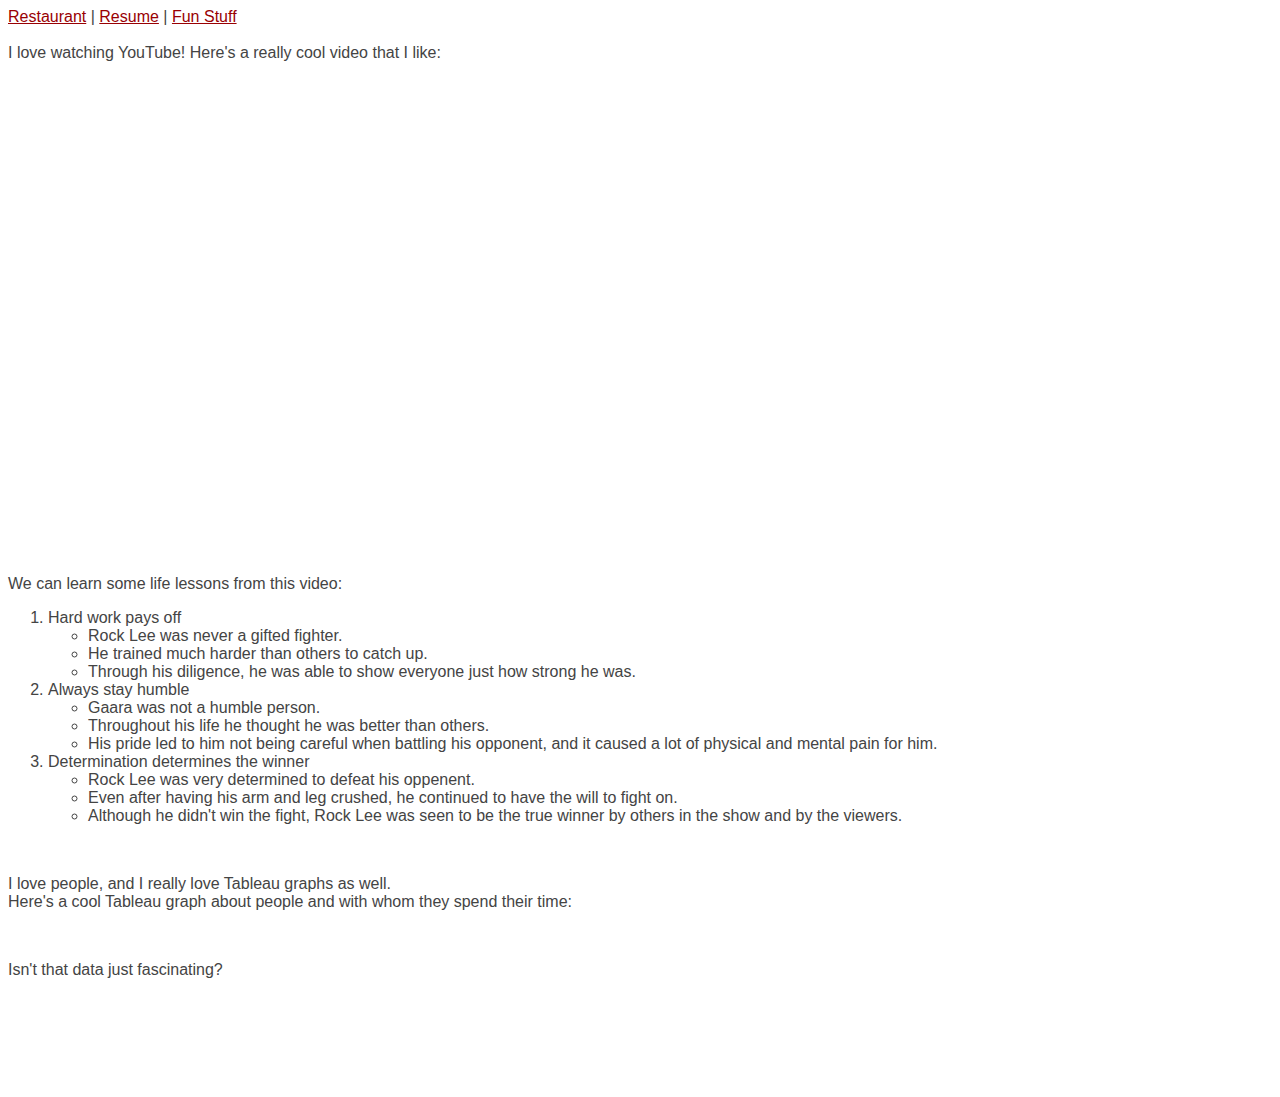
<file: html/other.html>
<!DOCTYPE html>
<html lang="en">
<head>
    <meta charset="UTF-8">
    <meta http-equiv="X-UA-Compatible" content="IE=edge">
    <meta name="viewport" content="width=device-width, initial-scale=1.0">
    <title>Document</title>
    <link rel="stylesheet" href="../assets/css/fromScratchStyles.css">
</head>
<body>
    <a href="../index.html" id="top">Restaurant</a> |
    <a href="from_scratch.html">Resume</a> | 
    <a href="#">Fun Stuff</a> <br><br>

    <div>
        I love watching YouTube! Here's a really cool video that I like:
    </div> <br>

    <div>
        <iframe 
        width="873" 
        height="491" 
        src="https://www.youtube.com/embed/IS2-GoHJ5Wo" 
        title="When Rock Lee Earned Everyone's Respect | Gaara vs Rock Lee (ENGLISH DUB)" 
        frameborder="0" 
        allow="accelerometer; autoplay; clipboard-write; encrypted-media; gyroscope; picture-in-picture" 
        allowfullscreen></iframe>
    </div>

    <div>
        We can learn some life lessons from this video: <br>
        <ol>
            <li>Hard work pays off</li>
            <ul>
                <li>Rock Lee was never a gifted fighter.</li>
                <li>He trained much harder than others to catch up.</li>
                <li>Through his diligence, he was able to show everyone just how strong he was.</li>
            </ul>
            <li>Always stay humble</li>
            <ul>
                <li>Gaara was not a humble person.</li>
                <li>Throughout his life he thought he was better than others.</li>
                <li>His pride led to him not being careful when battling his opponent, and it caused a lot of physical and mental pain for him.</li>
            </ul>
            <li>Determination determines the winner</li>
            <ul>
                <li>Rock Lee was very determined to defeat his oppenent.</li>
                <li>Even after having his arm and leg crushed, he continued to have the will to fight on.</li>
                <li>Although he didn't win the fight, Rock Lee was seen to be the true winner by others in the show and by the viewers.</li>
            </ul>
        </ol>
    </div>
   
    <p>&nbsp;</p>

    <div>
        I love people, and I really love Tableau graphs as well. <br>
        Here's a cool Tableau graph about people and with whom they spend their time: <br>
        
        <div 
            class='tableauPlaceholder'
            id='viz1671256885203' 
            style='position: relative'
            >
            <noscript>
                <a href='#'>
                    <img alt='Dashboard 1 ' 
                    src='https:&#47;&#47;public.tableau.com&#47;static&#47;images&#47;XF&#47;XF66TGDJS&#47;1_rss.png' 
                    style='border: none' 
                /></a>
                </noscript>
                <object class='tableauViz' style='display:none;'>
                    <param 
                    name='host_url' 
                    value='https%3A%2F%2Fpublic.tableau.com%2F' 
                    />
                    <param name='embed_code_version' value='3' /> 
                    <param 
                    name='path' 
                    value='shared&#47;XF66TGDJS' 
                    /> 
                    <param 
                    name='toolbar' 
                    value='yes' 
                    />
                    <param 
                    name='static_image' 
                    value='https:&#47;&#47;public.tableau.com&#47;static&#47;images&#47;XF&#47;XF66TGDJS&#47;1.png' 
                    /> 
                    <param 
                    name='animate_transition' 
                    value='yes' 
                    />
                    <param 
                    name='display_static_image' 
                    value='yes' 
                    />
                    <param 
                    name='display_spinner' 
                    value='yes' 
                    />
                    <param 
                    name='display_overlay' 
                    value='yes' 
                    />
                    <param 
                    name='display_count' 
                    value='yes' 
                    />
                    <param 
                    name='language' 
                    value='en-US' 
                    />
                </object>
            </div>                
            <script type='text/javascript'>                    
            var divElement = document.getElementById('viz1671256885203');                    
            var vizElement = divElement.getElementsByTagName('object')[0];                    
            vizElement.style.width='1100px';vizElement.style.height='927px';                    
            var scriptElement = document.createElement('script');                    
            scriptElement.src = 'https://public.tableau.com/javascripts/api/viz_v1.js';                    
            vizElement.parentNode.insertBefore(scriptElement, vizElement);                
            </script>
    </div>
    
    <p>&nbsp;</p>

    <div>
        Isn't that data just fascinating?
    </div>
    <p>&nbsp;</p>
    <p>&nbsp;</p>
    <p>&nbsp;</p>
    
</body>
</html>
</file>
<file: assets/css/fromScratchStyles.css>
/* Andrew Hunsaker
Section 001
December 16, 2022 */ 

body { 
    font-family: 'Lucida Sans', 'Lucida Sans Regular', 'Lucida Grande', 'Lucida Sans Unicode', Geneva, Verdana, sans-serif; 
    color: #444; 
}
#content { 
    padding: 10px 80px; 
    margin: 80px auto; 
    background: #ffffff; 
    border: solid rgb(102, 102, 102); 
    border-width: 8px 0 2px 0; 
}
.yui-gf { 
    margin-bottom: 2em; 
    padding-bottom: 2em; 
    border-bottom: 1px solid #ccc; 
}

img {
    float:right;
}

#head { 
    margin: 2.5em 0 3em 0; 
    padding-bottom: 1.5em; 
    border-bottom: 1px solid #ccc 
}
#head h2 { 
    text-transform: uppercase; 
    letter-spacing: 2px; 
}
#bod, #foot { margin-bottom: 2em; }


#foot { 
    padding: 1em 0 5em 0; 
    font-size: 92%; 
    border-top: 1px solid #ccc; 
    text-align: center; 
}
#foot p { 
    margin-bottom: 0; 
    text-align: center;   
}


#head h1 { 
    font-size: 48px; 
    text-transform: uppercase; 
    letter-spacing: 3px; 
}
h2 { font-size: 152% }
h3, h4 { font-size: 122%; }
h1, h2, h3, h4 { color: #333; }
p { font-size: 100%; 
    line-height: 18px; 
    padding-right: 3em; 
}
a { color: #990003 }
a:hover { text-decoration: none; }
strong { font-weight: bold; }

p.enlarge { 
    font-size: 144%; 
    padding-right: 6.5em; 
    line-height: 24px; 
}
p.enlarge span { color: #000 }
.contact-info { margin-top: 7px; }
.first h2 {
    font-style: italic;
    font-size: 168%;
}
.last { border-bottom: 0 }



a#pdf { 
    display: block; 
    float: left; 
    background: #666; 
    color: white; 
    padding: 6px 50px 6px 12px; 
    margin-bottom: 6px; 
    text-decoration: none;  
}
a#pdf:hover { background: #222; }

.exp { 
    position: relative; 
    margin-bottom: .25em; 
    padding-bottom: .25em; 
    border-bottom: 1px solid #ccc; 
}
.exp h4 { 
    position: absolute; 
    top: 0.35em; 
    right: 0 
}
.exp p { margin: 0.75em 0 3em 0; }

.last { border: none; }
.skills-list {  }
.skills-list ul { margin: 0; }
.skills-list li { margin: 3px 0; 
    padding: 3px 0; 
}
.skills-list li span { 
    font-size: 152%; 
    display: block; 
    margin-bottom: -2px; 
    padding: 0 
}
.skill { width: 40%; }
.skill h2 { margin-bottom: 6px; }

#srt-ttab { 
    margin-bottom: 100px; 
    text-align: center;  
}
#srt-ttab img.last { margin-top: 20px }

.yui-gf .yui-u{width:80.2%;}
.yui-gf div.first{width:12.3%;}
</file>
<file: assets/css/main.css>
/**
* Template Name: Yummy - v1.2.1
* Template URL: https://bootstrapmade.com/yummy-bootstrap-restaurant-website-template/
* Author: BootstrapMade.com
* License: https://bootstrapmade.com/license/
*/

/*--------------------------------------------------------------
# Set main reusable colors and fonts using CSS variables
# Learn more about CSS variables at https://developer.mozilla.org/en-US/docs/Web/CSS/Using_CSS_custom_properties
--------------------------------------------------------------*/
/* Fonts */
:root {
  --font-default: "Open Sans", system-ui, -apple-system, "Segoe UI", Roboto, "Helvetica Neue", Arial, "Noto Sans", "Liberation Sans", sans-serif, "Apple Color Emoji", "Segoe UI Emoji", "Segoe UI Symbol", "Noto Color Emoji";
  --font-primary: "Amatic SC", sans-serif;
  --font-secondary: "Inter", sans-serif;
}

/* Colors */
:root {
  --color-default: #212529;
  --color-primary: #ce1212;
  --color-secondary: #37373f;
}

/* Smooth scroll behavior */
:root {
  scroll-behavior: smooth;
}

/*--------------------------------------------------------------
# General
--------------------------------------------------------------*/
body {
  font-family: var(--font-default);
  color: var(--color-default);
}

a {
  color: var(--color-primary);
  text-decoration: none;
}

a:hover {
  color: #ec2727;
  text-decoration: none;
}

h1,
h2,
h3,
h4,
h5,
h6 {
  font-family: var(--font-secondary);
}

/*--------------------------------------------------------------
# Sections & Section Header
--------------------------------------------------------------*/
section {
  overflow: hidden;
  padding: 80px 0;
}

.section-bg {
  background-color: #eee;
}

.section-header {
  text-align: center;
  padding-bottom: 30px;
}

.section-header h2 {
  font-size: 13px;
  letter-spacing: 1px;
  font-weight: 400;
  margin: 0;
  padding: 0;
  color: #7f7f90;
  text-transform: uppercase;
  font-family: var(--font-default);
}

.section-header p {
  margin: 0;
  font-size: 48px;
  font-weight: 400;
  font-family: var(--font-primary);
}

.section-header p span {
  color: var(--color-primary);
}

/*--------------------------------------------------------------
# Breadcrumbs
--------------------------------------------------------------*/
.breadcrumbs {
  padding: 15px 0;
  background: rgba(55, 55, 63, 0.05);
  margin-top: 90px;
}

@media (max-width: 575px) {
  .breadcrumbs {
    margin-top: 70px;
  }
}

.breadcrumbs h2 {
  font-size: 24px;
  font-weight: 400;
  margin: 0;
}

.breadcrumbs ol {
  display: flex;
  flex-wrap: wrap;
  list-style: none;
  padding: 0;
  margin: 0;
  font-size: 14px;
}

.breadcrumbs ol li+li {
  padding-left: 10px;
}

.breadcrumbs ol li+li::before {
  display: inline-block;
  padding-right: 10px;
  color: #676775;
  content: "/";
}

@media (max-width: 992px) {
  .breadcrumbs .d-flex {
    display: block !important;
  }

  .breadcrumbs h2 {
    margin-bottom: 10px;
  }

  .breadcrumbs ol {
    display: block;
  }

  .breadcrumbs ol li {
    display: inline-block;
  }
}

/*--------------------------------------------------------------
# Scroll top button
--------------------------------------------------------------*/
.scroll-top {
  position: fixed;
  visibility: hidden;
  opacity: 0;
  right: 15px;
  bottom: 15px;
  z-index: 99999;
  background: var(--color-primary);
  width: 44px;
  height: 44px;
  border-radius: 50px;
  transition: all 0.4s;
}

.scroll-top i {
  font-size: 24px;
  color: #fff;
  line-height: 0;
}

.scroll-top:hover {
  background: #ec2727;
  color: #fff;
}

.scroll-top.active {
  visibility: visible;
  opacity: 1;
}

/*--------------------------------------------------------------
# Preloader
--------------------------------------------------------------*/
#preloader {
  position: fixed;
  inset: 0;
  z-index: 9999;
  overflow: hidden;
  background: #fff;
  transition: all 0.6s ease-out;
  width: 100%;
  height: 100vh;
}

#preloader:before,
#preloader:after {
  content: "";
  position: absolute;
  border: 4px solid var(--color-primary);
  border-radius: 50%;
  -webkit-animation: animate-preloader 2s cubic-bezier(0, 0.2, 0.8, 1) infinite;
  animation: animate-preloader 2s cubic-bezier(0, 0.2, 0.8, 1) infinite;
}

#preloader:after {
  -webkit-animation-delay: -0.5s;
  animation-delay: -0.5s;
}

@-webkit-keyframes animate-preloader {
  0% {
    width: 10px;
    height: 10px;
    top: calc(50% - 5px);
    left: calc(50% - 5px);
    opacity: 1;
  }

  100% {
    width: 72px;
    height: 72px;
    top: calc(50% - 36px);
    left: calc(50% - 36px);
    opacity: 0;
  }
}

@keyframes animate-preloader {
  0% {
    width: 10px;
    height: 10px;
    top: calc(50% - 5px);
    left: calc(50% - 5px);
    opacity: 1;
  }

  100% {
    width: 72px;
    height: 72px;
    top: calc(50% - 36px);
    left: calc(50% - 36px);
    opacity: 0;
  }
}

/*--------------------------------------------------------------
# Disable aos animation delay on mobile devices
--------------------------------------------------------------*/
@media screen and (max-width: 768px) {
  [data-aos-delay] {
    transition-delay: 0 !important;
  }
}

/*--------------------------------------------------------------
# Header
--------------------------------------------------------------*/
.header {
  background: #fff;
  transition: all 0.5s;
  z-index: 997;
  height: 90px;
  border-bottom: 1px solid #fff;
}

@media (max-width: 575px) {
  .header {
    height: 70px;
  }
}

.header.sticked {
  border-color: #fff;
  border-color: #eee;
}

.header .logo img {
  max-height: 40px;
  margin-right: 6px;
}

.header .logo h1 {
  font-size: 28px;
  font-weight: 700;
  color: #000;
  margin: 0;
  font-family: var(--font-secondary);
}

.header .logo h1 span {
  color: var(--color-primary);
}

.header .btn-book-a-table,
.header .btn-book-a-table:focus {
  font-size: 14px;
  color: #fff;
  background: var(--color-primary);
  padding: 8px 20px;
  margin-left: 30px;
  border-radius: 50px;
  transition: 0.3s;
}

.header .btn-book-a-table:hover,
.header .btn-book-a-table:focus:hover {
  color: #fff;
  background: rgba(206, 18, 18, 0.8);
}

section {
  scroll-margin-top: 90px;
}

/*--------------------------------------------------------------
# Desktop Navigation
--------------------------------------------------------------*/
@media (min-width: 1280px) {
  .navbar {
    padding: 0;
  }

  .navbar ul {
    margin: 0;
    padding: 0;
    display: flex;
    list-style: none;
    align-items: center;
  }

  .navbar li {
    position: relative;
  }

  .navbar>ul>li {
    white-space: nowrap;
    padding: 10px 0 10px 28px;
  }

  .navbar a,
  .navbar a:focus {
    display: flex;
    align-items: center;
    justify-content: space-between;
    padding: 0 3px;
    font-family: var(--font-secondary);
    font-size: 16px;
    font-weight: 600;
    color: #7f7f90;
    white-space: nowrap;
    transition: 0.3s;
    position: relative;
  }

  .navbar a i,
  .navbar a:focus i {
    font-size: 12px;
    line-height: 0;
    margin-left: 5px;
  }

  .navbar>ul>li>a:before {
    content: "";
    position: absolute;
    width: 100%;
    height: 2px;
    bottom: -6px;
    left: 0;
    background-color: var(--color-primary);
    visibility: hidden;
    width: 0px;
    transition: all 0.3s ease-in-out 0s;
  }

  .navbar a:hover:before,
  .navbar li:hover>a:before,
  .navbar .active:before {
    visibility: visible;
    width: 100%;
  }

  .navbar a:hover,
  .navbar .active,
  .navbar .active:focus,
  .navbar li:hover>a {
    color: #000;
  }

  .navbar .dropdown ul {
    display: block;
    position: absolute;
    left: 28px;
    top: calc(100% + 30px);
    margin: 0;
    padding: 10px 0;
    z-index: 99;
    opacity: 0;
    visibility: hidden;
    background: #fff;
    box-shadow: 0px 0px 30px rgba(127, 137, 161, 0.25);
    transition: 0.3s;
    border-radius: 4px;
  }

  .navbar .dropdown ul li {
    min-width: 200px;
  }

  .navbar .dropdown ul a {
    padding: 10px 20px;
    font-size: 15px;
    text-transform: none;
    font-weight: 600;
  }

  .navbar .dropdown ul a i {
    font-size: 12px;
  }

  .navbar .dropdown ul a:hover,
  .navbar .dropdown ul .active:hover,
  .navbar .dropdown ul li:hover>a {
    color: var(--color-primary);
  }

  .navbar .dropdown:hover>ul {
    opacity: 1;
    top: 100%;
    visibility: visible;
  }

  .navbar .dropdown .dropdown ul {
    top: 0;
    left: calc(100% - 30px);
    visibility: hidden;
  }

  .navbar .dropdown .dropdown:hover>ul {
    opacity: 1;
    top: 0;
    left: 100%;
    visibility: visible;
  }
}

@media (min-width: 1280px) and (max-width: 1366px) {
  .navbar .dropdown .dropdown ul {
    left: -90%;
  }

  .navbar .dropdown .dropdown:hover>ul {
    left: -100%;
  }
}

@media (min-width: 1280px) {

  .mobile-nav-show,
  .mobile-nav-hide {
    display: none;
  }
}

/*--------------------------------------------------------------
# Mobile Navigation
--------------------------------------------------------------*/
@media (max-width: 1279px) {
  .navbar {
    position: fixed;
    top: 0;
    right: -100%;
    width: 100%;
    max-width: 400px;
    border-left: 1px solid #666;
    bottom: 0;
    transition: 0.3s;
    z-index: 9997;
  }

  .navbar ul {
    position: absolute;
    inset: 0;
    padding: 50px 0 10px 0;
    margin: 0;
    background: rgba(255, 255, 255, 0.9);
    overflow-y: auto;
    transition: 0.3s;
    z-index: 9998;
  }

  .navbar a,
  .navbar a:focus {
    display: flex;
    align-items: center;
    justify-content: space-between;
    padding: 10px 20px;
    font-family: var(--font-secondary);
    border-bottom: 2px solid rgba(255, 255, 255, 0.8);
    font-size: 16px;
    font-weight: 600;
    color: #7f7f90;
    white-space: nowrap;
    transition: 0.3s;
  }

  .navbar a i,
  .navbar a:focus i {
    font-size: 12px;
    line-height: 0;
    margin-left: 5px;
  }

  .navbar a:hover,
  .navbar li:hover>a {
    color: #000;
  }

  .navbar .active,
  .navbar .active:focus {
    color: #000;
    border-color: var(--color-primary);
  }

  .navbar .dropdown ul,
  .navbar .dropdown .dropdown ul {
    position: static;
    display: none;
    padding: 10px 0;
    margin: 10px 20px;
    transition: all 0.5s ease-in-out;
    border: 1px solid #eee;
  }

  .navbar .dropdown>.dropdown-active,
  .navbar .dropdown .dropdown>.dropdown-active {
    display: block;
  }

  .mobile-nav-show {
    color: var(--color-secondary);
    font-size: 28px;
    cursor: pointer;
    line-height: 0;
    transition: 0.5s;
    z-index: 9999;
    margin: 0 10px 0 20px;
  }

  .mobile-nav-hide {
    color: var(--color-secondary);
    font-size: 32px;
    cursor: pointer;
    line-height: 0;
    transition: 0.5s;
    position: fixed;
    right: 20px;
    top: 20px;
    z-index: 9999;
  }

  .mobile-nav-active {
    overflow: hidden;
  }

  .mobile-nav-active .navbar {
    right: 0;
  }

  .mobile-nav-active .navbar:before {
    content: "";
    position: fixed;
    inset: 0;
    background: rgba(255, 255, 255, 0.8);
    z-index: 9996;
  }
}

/*--------------------------------------------------------------
# About Section
--------------------------------------------------------------*/
.about .about-img {
  min-height: 500px;
}

.about h3 {
  font-weight: 700;
  font-size: 36px;
  margin-bottom: 30px;
  font-family: var(--font-secondary);
}

.about .call-us {
  left: 10%;
  right: 10%;
  bottom: 10%;
  background-color: #fff;
  box-shadow: 0px 2px 25px rgba(0, 0, 0, 0.08);
  padding: 20px;
  text-align: center;
}

.about .call-us h4 {
  font-size: 24px;
  font-weight: 700;
  margin-bottom: 5px;
  font-family: var(--font-default);
}

.about .call-us p {
  font-size: 28px;
  font-weight: 700;
  color: var(--color-primary);
}

.about .content ul {
  list-style: none;
  padding: 0;
}

.about .content ul li {
  padding: 0 0 8px 26px;
  position: relative;
}

.about .content ul i {
  position: absolute;
  font-size: 20px;
  left: 0;
  top: -3px;
  color: var(--color-primary);
}

.about .content p:last-child {
  margin-bottom: 0;
}

.about .play-btn {
  width: 94px;
  height: 94px;
  background: radial-gradient(var(--color-primary) 50%, rgba(206, 18, 18, 0.4) 52%);
  border-radius: 50%;
  display: block;
  position: absolute;
  left: calc(50% - 47px);
  top: calc(50% - 47px);
  overflow: hidden;
}

.about .play-btn:before {
  content: "";
  position: absolute;
  width: 120px;
  height: 120px;
  -webkit-animation-delay: 0s;
  animation-delay: 0s;
  -webkit-animation: pulsate-btn 2s;
  animation: pulsate-btn 2s;
  -webkit-animation-direction: forwards;
  animation-direction: forwards;
  -webkit-animation-iteration-count: infinite;
  animation-iteration-count: infinite;
  -webkit-animation-timing-function: steps;
  animation-timing-function: steps;
  opacity: 1;
  border-radius: 50%;
  border: 5px solid rgba(206, 18, 18, 0.7);
  top: -15%;
  left: -15%;
  background: rgba(198, 16, 0, 0);
}

.about .play-btn:after {
  content: "";
  position: absolute;
  left: 50%;
  top: 50%;
  transform: translateX(-40%) translateY(-50%);
  width: 0;
  height: 0;
  border-top: 10px solid transparent;
  border-bottom: 10px solid transparent;
  border-left: 15px solid #fff;
  z-index: 100;
  transition: all 400ms cubic-bezier(0.55, 0.055, 0.675, 0.19);
}

.about .play-btn:hover:before {
  content: "";
  position: absolute;
  left: 50%;
  top: 50%;
  transform: translateX(-40%) translateY(-50%);
  width: 0;
  height: 0;
  border: none;
  border-top: 10px solid transparent;
  border-bottom: 10px solid transparent;
  border-left: 15px solid #fff;
  z-index: 200;
  -webkit-animation: none;
  animation: none;
  border-radius: 0;
}

.about .play-btn:hover:after {
  border-left: 15px solid var(--color-primary);
  transform: scale(20);
}

@-webkit-keyframes pulsate-btn {
  0% {
    transform: scale(0.6, 0.6);
    opacity: 1;
  }

  100% {
    transform: scale(1, 1);
    opacity: 0;
  }
}

@keyframes pulsate-btn {
  0% {
    transform: scale(0.6, 0.6);
    opacity: 1;
  }

  100% {
    transform: scale(1, 1);
    opacity: 0;
  }
}

/*--------------------------------------------------------------
# Why Us Section
--------------------------------------------------------------*/
.why-us .why-box {
  padding: 30px;
  background: var(--color-primary);
  color: #fff;
}

.why-us .why-box h3 {
  font-weight: 700;
  font-size: 34px;
  margin-bottom: 30px;
}

.why-us .why-box p {
  margin-bottom: 30px;
}

.why-us .why-box .more-btn {
  display: inline-block;
  background: rgba(255, 255, 255, 0.3);
  padding: 6px 30px 8px 30px;
  color: #fff;
  border-radius: 50px;
  transition: all ease-in-out 0.4s;
}

.why-us .why-box .more-btn i {
  font-size: 14px;
}

.why-us .why-box .more-btn:hover {
  color: var(--color-primary);
  background: #fff;
}

.why-us .icon-box {
  text-align: center;
  background: #fff;
  padding: 40px 30px;
  width: 100%;
  height: 100%;
  border: 1px solid rgba(55, 55, 63, 0.1);
  transition: 0.3s;
}

.why-us .icon-box i {
  color: var(--color-primary);
  margin-bottom: 30px;
  font-size: 32px;
  margin-bottom: 30px;
  background: rgba(206, 18, 18, 0.1);
  border-radius: 50px;
  display: flex;
  align-items: center;
  justify-content: center;
  width: 64px;
  height: 64px;
}

.why-us .icon-box h4 {
  font-size: 20px;
  font-weight: 400;
  margin: 0 0 30px 0;
  font-family: var(--font-secondary);
}

.why-us .icon-box p {
  font-size: 15px;
  color: #6c757d;
}

@media (min-width: 1200px) {
  .why-us .icon-box:hover {
    transform: scale(1.1);
  }
}

/*--------------------------------------------------------------
# Stats Counter Section
--------------------------------------------------------------*/
.stats-counter {
  background: linear-gradient(rgba(0, 0, 0, 0.5), rgba(0, 0, 0, 0.5)), url("../img/stats-bg.jpg") center center;
  background-size: cover;
  padding: 100px 0;
}

@media (min-width: 1365px) {
  .stats-counter {
    background-attachment: fixed;
  }
}

.stats-counter .stats-item {
  padding: 30px;
  width: 100%;
}

.stats-counter .stats-item span {
  font-size: 48px;
  display: block;
  color: #fff;
  font-weight: 700;
}

.stats-counter .stats-item p {
  padding: 0;
  margin: 0;
  font-family: var(--font-secondary);
  font-size: 16px;
  font-weight: 700;
  color: rgba(255, 255, 255, 0.6);
}

/*--------------------------------------------------------------
# Menu Section
--------------------------------------------------------------*/
.menu .nav-tabs {
  border: 0;
}

.menu .nav-link {
  margin: 0 10px;
  padding: 10px 5px;
  transition: 0.3s;
  color: var(--color-secondary);
  border-radius: 0;
  cursor: pointer;
  height: 100%;
  border: 0;
  border-bottom: 2px solid #b6b6bf;
}

@media (max-width: 575px) {
  .menu .nav-link {
    margin: 0 10px;
    padding: 10px 0;
  }
}

.menu .nav-link i {
  padding-right: 15px;
  font-size: 48px;
}

.menu .nav-link h4 {
  font-size: 18px;
  font-weight: 400;
  margin: 0;
  font-family: var(--font-secondary);
}

@media (max-width: 575px) {
  .menu .nav-link h4 {
    font-size: 16px;
  }
}

.menu .nav-link:hover {
  color: var(--color-primary);
}

.menu .nav-link.active {
  color: var(--color-primary);
  border-color: var(--color-primary);
}

.menu .tab-content .tab-header {
  padding: 30px 0;
}

.menu .tab-content .tab-header p {
  font-size: 14px;
  text-transform: uppercase;
  color: #676775;
  margin-bottom: 0;
}

.menu .tab-content .tab-header h3 {
  font-size: 36px;
  font-weight: 600;
  color: var(--color-primary);
}

.menu .tab-content .menu-item {
  -moz-text-align-last: center;
  text-align-last: center;
}

.menu .tab-content .menu-item .menu-img {
  padding: 0 60px;
  margin-bottom: 15px;
}

.menu .tab-content .menu-item h4 {
  font-size: 22px;
  font-weight: 500;
  color: var(--color-secondary);
  font-family: var(--font-secondary);
  font-weight: 30px;
  margin-bottom: 5px;
}

.menu .tab-content .menu-item .ingredients {
  font-family: var(--font-secondary);
  color: #8d8d9b;
  margin-bottom: 5px;
}

.menu .tab-content .menu-item .price {
  font-size: 24px;
  font-weight: 700;
  color: var(--color-primary);
}

/*--------------------------------------------------------------
# Testimonials Section
--------------------------------------------------------------*/
.testimonials .section-header {
  margin-bottom: 40px;
}

.testimonials .testimonials-carousel,
.testimonials .testimonials-slider {
  overflow: hidden;
}

.testimonials .testimonial-item .testimonial-content {
  border-left: 3px solid var(--color-primary);
  padding-left: 30px;
}

.testimonials .testimonial-item .testimonial-img {
  border-radius: 50%;
  border: 4px solid #fff;
  margin: 0 auto;
}

.testimonials .testimonial-item h3 {
  font-size: 20px;
  font-weight: bold;
  margin: 10px 0 5px 0;
  color: var(--color-default);
  font-family: var(--font-secondary);
}

.testimonials .testimonial-item h4 {
  font-size: 14px;
  color: #6c757d;
  margin: 0 0 10px 0;
  font-family: var(--font-secondary);
}

.testimonials .testimonial-item .stars i {
  color: #ffc107;
  margin: 0 1px;
}

.testimonials .testimonial-item .quote-icon-left,
.testimonials .testimonial-item .quote-icon-right {
  color: #f05656;
  font-size: 26px;
  line-height: 0;
}

.testimonials .testimonial-item .quote-icon-left {
  display: inline-block;
  left: -5px;
  position: relative;
}

.testimonials .testimonial-item .quote-icon-right {
  display: inline-block;
  right: -5px;
  position: relative;
  top: 10px;
  transform: scale(-1, -1);
}

.testimonials .testimonial-item p {
  font-style: italic;
}

.testimonials .swiper-pagination {
  margin-top: 40px;
  position: relative;
}

.testimonials .swiper-pagination .swiper-pagination-bullet {
  width: 12px;
  height: 12px;
  background-color: #d1d1d7;
  opacity: 1;
}

.testimonials .swiper-pagination .swiper-pagination-bullet-active {
  background-color: var(--color-primary);
}

/*--------------------------------------------------------------
# Events Section
--------------------------------------------------------------*/
.events .container-fluid {
  padding: 0;
}

.events .event-item {
  background-size: cover;
  background-position: cente;
  min-height: 600px;
  padding: 30px;
}

@media (max-width: 575px) {
  .events .event-item {
    min-height: 500px;
  }
}

.events .event-item:before {
  content: "";
  background: rgba(0, 0, 0, 0.6);
  position: absolute;
  inset: 0;
}

.events .event-item h3 {
  font-size: 24px;
  font-weight: 700;
  margin-bottom: 5px;
  color: #fff;
  position: relative;
}

.events .event-item .price {
  color: #fff;
  border-bottom: 2px solid var(--color-primary);
  font-size: 32px;
  font-weight: 700;
  margin-bottom: 15px;
  position: relative;
}

.events .event-item .description {
  margin-bottom: 0;
  color: rgba(255, 255, 255, 0.9);
  position: relative;
}

@media (min-width: 1200px) {
  .events .swiper-slide-active+.swiper-slide {
    border-left: 1px solid rgba(255, 255, 255, 0.5);
    border-right: 1px solid rgba(255, 255, 255, 0.5);
    z-index: 1;
  }
}

.events .swiper-pagination {
  margin-top: 20px;
  position: relative;
}

.events .swiper-pagination .swiper-pagination-bullet {
  width: 10px;
  height: 10px;
  background-color: #d1d1d7;
  opacity: 1;
}

.events .swiper-pagination .swiper-pagination-bullet-active {
  background-color: var(--color-primary);
}

/*--------------------------------------------------------------
# Chefs Section
--------------------------------------------------------------*/
.chefs .chef-member {
  overflow: hidden;
  text-align: center;
  border-radius: 5px;
  background: #fff;
  box-shadow: 0px 0 30px rgba(55, 55, 63, 0.08);
  transition: 0.3s;
}

.chefs .chef-member .member-img {
  position: relative;
  overflow: hidden;
}

.chefs .chef-member .member-img:after {
  position: absolute;
  content: "";
  left: 0;
  bottom: 0;
  height: 100%;
  width: 100%;
  background: url(../img/team-shape.svg) no-repeat center bottom;
  background-size: contain;
  z-index: 1;
}

.chefs .chef-member .social {
  position: absolute;
  right: -100%;
  top: 30px;
  opacity: 0;
  border-radius: 4px;
  transition: 0.5s;
  background: rgba(255, 255, 255, 0.3);
  z-index: 2;
}

.chefs .chef-member .social a {
  transition: color 0.3s;
  color: rgba(55, 55, 63, 0.4);
  margin: 15px 12px;
  display: block;
  line-height: 0;
  text-align: center;
}

.chefs .chef-member .social a:hover {
  color: rgba(55, 55, 63, 0.9);
}

.chefs .chef-member .social i {
  font-size: 18px;
}

.chefs .chef-member .member-info {
  padding: 10px 15px 20px 15px;
}

.chefs .chef-member .member-info h4 {
  font-weight: 700;
  margin-bottom: 5px;
  font-size: 20px;
  color: var(--color-secondary);
}

.chefs .chef-member .member-info span {
  display: block;
  font-size: 14px;
  font-weight: 400;
  color: rgba(33, 37, 41, 0.4);
}

.chefs .chef-member .member-info p {
  font-style: italic;
  font-size: 14px;
  padding-top: 15px;
  line-height: 26px;
  color: rgba(33, 37, 41, 0.7);
}

.chefs .chef-member:hover {
  transform: scale(1.08);
  box-shadow: 0px 0 30px rgba(55, 55, 63, 0.15);
}

.chefs .chef-member:hover .social {
  right: 8px;
  opacity: 1;
}

/*--------------------------------------------------------------
# Book A Table Section
--------------------------------------------------------------*/
.book-a-table .reservation-img {
  min-height: 500px;
  background-size: cover;
  background-position: center;
}

.book-a-table .reservation-form-bg {
  background: rgba(55, 55, 63, 0.04);
}

.book-a-table .php-email-form {
  padding: 40px;
}

@media (max-width: 575px) {
  .book-a-table .php-email-form {
    padding: 20px;
  }
}

.book-a-table .php-email-form h3 {
  font-size: 14px;
  font-weight: 700;
  text-transform: uppercase;
  letter-spacing: 1px;
}

.book-a-table .php-email-form h4 {
  font-size: 14px;
  font-weight: 700;
  text-transform: uppercase;
  letter-spacing: 1px;
  margin: 20px 0 0 0;
}

.book-a-table .php-email-form p {
  font-size: 14px;
  margin-bottom: 20px;
}

.book-a-table .php-email-form .error-message {
  display: none;
  color: #fff;
  background: #df1529;
  text-align: left;
  padding: 15px;
  margin-bottom: 24px;
  font-weight: 600;
}

.book-a-table .php-email-form .sent-message {
  display: none;
  color: #fff;
  background: #059652;
  text-align: center;
  padding: 15px;
  margin-bottom: 24px;
  font-weight: 600;
}

.book-a-table .php-email-form .loading {
  display: none;
  background: #fff;
  text-align: center;
  padding: 15px;
  margin-bottom: 24px;
}

.book-a-table .php-email-form .loading:before {
  content: "";
  display: inline-block;
  border-radius: 50%;
  width: 24px;
  height: 24px;
  margin: 0 10px -6px 0;
  border: 3px solid #059652;
  border-top-color: #fff;
  -webkit-animation: animate-loading 1s linear infinite;
  animation: animate-loading 1s linear infinite;
}

.book-a-table .php-email-form input,
.book-a-table .php-email-form textarea {
  border-radius: 0;
  box-shadow: none;
  font-size: 14px;
  border-radius: 0;
}

.book-a-table .php-email-form input:focus,
.book-a-table .php-email-form textarea:focus {
  border-color: var(--color-primary);
}

.book-a-table .php-email-form input {
  padding: 12px 15px;
}

.book-a-table .php-email-form textarea {
  padding: 12px 15px;
}

.book-a-table .php-email-form button[type=submit] {
  background: var(--color-primary);
  border: 0;
  padding: 14px 60px;
  color: #fff;
  transition: 0.4s;
  border-radius: 50px;
}

.book-a-table .php-email-form button[type=submit]:hover {
  background: #ec2727;
}

@-webkit-keyframes animate-loading {
  0% {
    transform: rotate(0deg);
  }

  100% {
    transform: rotate(360deg);
  }
}

@keyframes animate-loading {
  0% {
    transform: rotate(0deg);
  }

  100% {
    transform: rotate(360deg);
  }
}

/*--------------------------------------------------------------
# Gallery Section
--------------------------------------------------------------*/
.gallery {
  overflow: hidden;
}

.gallery .swiper-pagination {
  margin-top: 20px;
  position: relative;
}

.gallery .swiper-pagination .swiper-pagination-bullet {
  width: 12px;
  height: 12px;
  background-color: #d1d1d7;
  opacity: 1;
}

.gallery .swiper-pagination .swiper-pagination-bullet-active {
  background-color: var(--color-primary);
}

.gallery .swiper-slide-active {
  text-align: center;
}

@media (min-width: 992px) {
  .gallery .swiper-wrapper {
    padding: 40px 0;
  }

  .gallery .swiper-slide-active {
    border: 6px solid var(--color-primary);
    padding: 4px;
    background: #fff;
    z-index: 1;
    transform: scale(1.2);
  }
}

/*--------------------------------------------------------------
# Contact Section
--------------------------------------------------------------*/
.contact .info-item {
  background: #f4f4f4;
  padding: 30px;
  height: 100%;
}

.contact .info-item .icon {
  display: flex;
  align-items: center;
  justify-content: center;
  width: 56px;
  height: 56px;
  font-size: 24px;
  line-height: 0;
  color: #fff;
  background: var(--color-primary);
  border-radius: 50%;
  margin-right: 15px;
}

.contact .info-item h3 {
  font-size: 20px;
  color: #6c757d;
  font-weight: 700;
  margin: 0 0 5px 0;
}

.contact .info-item p {
  padding: 0;
  margin: 0;
  line-height: 24px;
  font-size: 14px;
}

.contact .info-item .social-links a {
  font-size: 24px;
  display: inline-block;
  color: rgba(55, 55, 63, 0.7);
  line-height: 1;
  margin: 4px 6px 0 0;
  transition: 0.3s;
}

.contact .info-item .social-links a:hover {
  color: var(--color-primary);
}

.contact .php-email-form {
  width: 100%;
  margin-top: 30px;
  background: #fff;
  box-shadow: 0 0 30px rgba(0, 0, 0, 0.08);
}

.contact .php-email-form .form-group {
  padding-bottom: 20px;
}

.contact .php-email-form .error-message {
  display: none;
  color: #fff;
  background: #df1529;
  text-align: left;
  padding: 15px;
  font-weight: 600;
}

.contact .php-email-form .error-message br+br {
  margin-top: 25px;
}

.contact .php-email-form .sent-message {
  display: none;
  color: #fff;
  background: #059652;
  text-align: center;
  padding: 15px;
  font-weight: 600;
}

.contact .php-email-form .loading {
  display: none;
  background: #fff;
  text-align: center;
  padding: 15px;
}

.contact .php-email-form .loading:before {
  content: "";
  display: inline-block;
  border-radius: 50%;
  width: 24px;
  height: 24px;
  margin: 0 10px -6px 0;
  border: 3px solid #059652;
  border-top-color: #fff;
  -webkit-animation: animate-loading 1s linear infinite;
  animation: animate-loading 1s linear infinite;
}

.contact .php-email-form input,
.contact .php-email-form textarea {
  border-radius: 0;
  box-shadow: none;
  font-size: 14px;
}

.contact .php-email-form input:focus,
.contact .php-email-form textarea:focus {
  border-color: var(--color-primary);
}

.contact .php-email-form input {
  height: 48px;
}

.contact .php-email-form textarea {
  padding: 10px 12px;
}

.contact .php-email-form button[type=submit] {
  background: var(--color-primary);
  border: 0;
  padding: 12px 40px;
  color: #fff;
  transition: 0.4s;
  border-radius: 50px;
}

.contact .php-email-form button[type=submit]:hover {
  background: #ec2727;
}

@keyframes animate-loading {
  0% {
    transform: rotate(0deg);
  }

  100% {
    transform: rotate(360deg);
  }
}

/*--------------------------------------------------------------
# Hero Section
--------------------------------------------------------------*/
.hero {
  width: 100%;
  background-size: cover;
  position: relative;
  min-height: 60vh;
  padding: 160px 0 60px 0;
}

.hero h2 {
  font-size: 64px;
  font-weight: 700;
  margin-bottom: 20px;
  color: var(--color-secondary);
  font-family: var(--font-primary);
}

.hero h2 span {
  color: var(--color-primary);
}

.hero p {
  color: #4f4f5a;
  font-weight: 400;
  margin-bottom: 30px;
}

.hero .btn-book-a-table {
  font-weight: 500;
  font-size: 14px;
  letter-spacing: 1px;
  display: inline-block;
  padding: 12px 36px;
  border-radius: 50px;
  transition: 0.5s;
  color: #fff;
  background: var(--color-primary);
  box-shadow: 0 8px 28px rgba(206, 18, 18, 0.2);
}

.hero .btn-book-a-table:hover {
  background: rgba(206, 18, 18, 0.8);
  box-shadow: 0 8px 28px rgba(206, 18, 18, 0.45);
}

.hero .btn-watch-video {
  font-size: 16px;
  transition: 0.5s;
  margin-left: 25px;
  color: var(--font-secondary);
  font-weight: 600;
}

.hero .btn-watch-video i {
  color: var(--color-primary);
  font-size: 32px;
  transition: 0.3s;
  line-height: 0;
  margin-right: 8px;
}

.hero .btn-watch-video:hover {
  color: var(--color-primary);
}

.hero .btn-watch-video:hover i {
  color: rgba(206, 18, 18, 0.8);
}

@media (max-width: 640px) {
  .hero h2 {
    font-size: 36px;
  }

  .hero .btn-get-started,
  .hero .btn-watch-video {
    font-size: 14px;
  }
}

/*--------------------------------------------------------------
# Footer
--------------------------------------------------------------*/
.footer {
  font-size: 14px;
  background-color: #1f1f24;
  padding: 50px 0;
  color: rgba(255, 255, 255, 0.7);
}

.footer .icon {
  margin-right: 15px;
  font-size: 24px;
  line-height: 0;
}

.footer h4 {
  font-size: 16px;
  font-weight: bold;
  position: relative;
  padding-bottom: 5px;
  color: #fff;
}

.footer .footer-links {
  margin-bottom: 30px;
}

.footer .footer-links ul {
  list-style: none;
  padding: 0;
  margin: 0;
}

.footer .footer-links ul li {
  padding: 10px 0;
  display: flex;
  align-items: center;
}

.footer .footer-links ul li:first-child {
  padding-top: 0;
}

.footer .footer-links ul a {
  color: rgba(255, 255, 255, 0.6);
  transition: 0.3s;
  display: inline-block;
  line-height: 1;
}

.footer .footer-links ul a:hover {
  color: #fff;
}

.footer .social-links a {
  display: flex;
  align-items: center;
  justify-content: center;
  width: 40px;
  height: 40px;
  border-radius: 50%;
  border: 1px solid rgba(255, 255, 255, 0.2);
  font-size: 16px;
  color: rgba(255, 255, 255, 0.7);
  margin-right: 10px;
  transition: 0.3s;
}

.footer .social-links a:hover {
  color: #fff;
  border-color: #fff;
}

.footer .copyright {
  text-align: center;
  padding-top: 30px;
  border-top: 1px solid rgba(255, 255, 255, 0.1);
}

.footer .credits {
  padding-top: 4px;
  text-align: center;
  font-size: 13px;
}

.footer .credits a {
  color: #fff;
}
</file>
